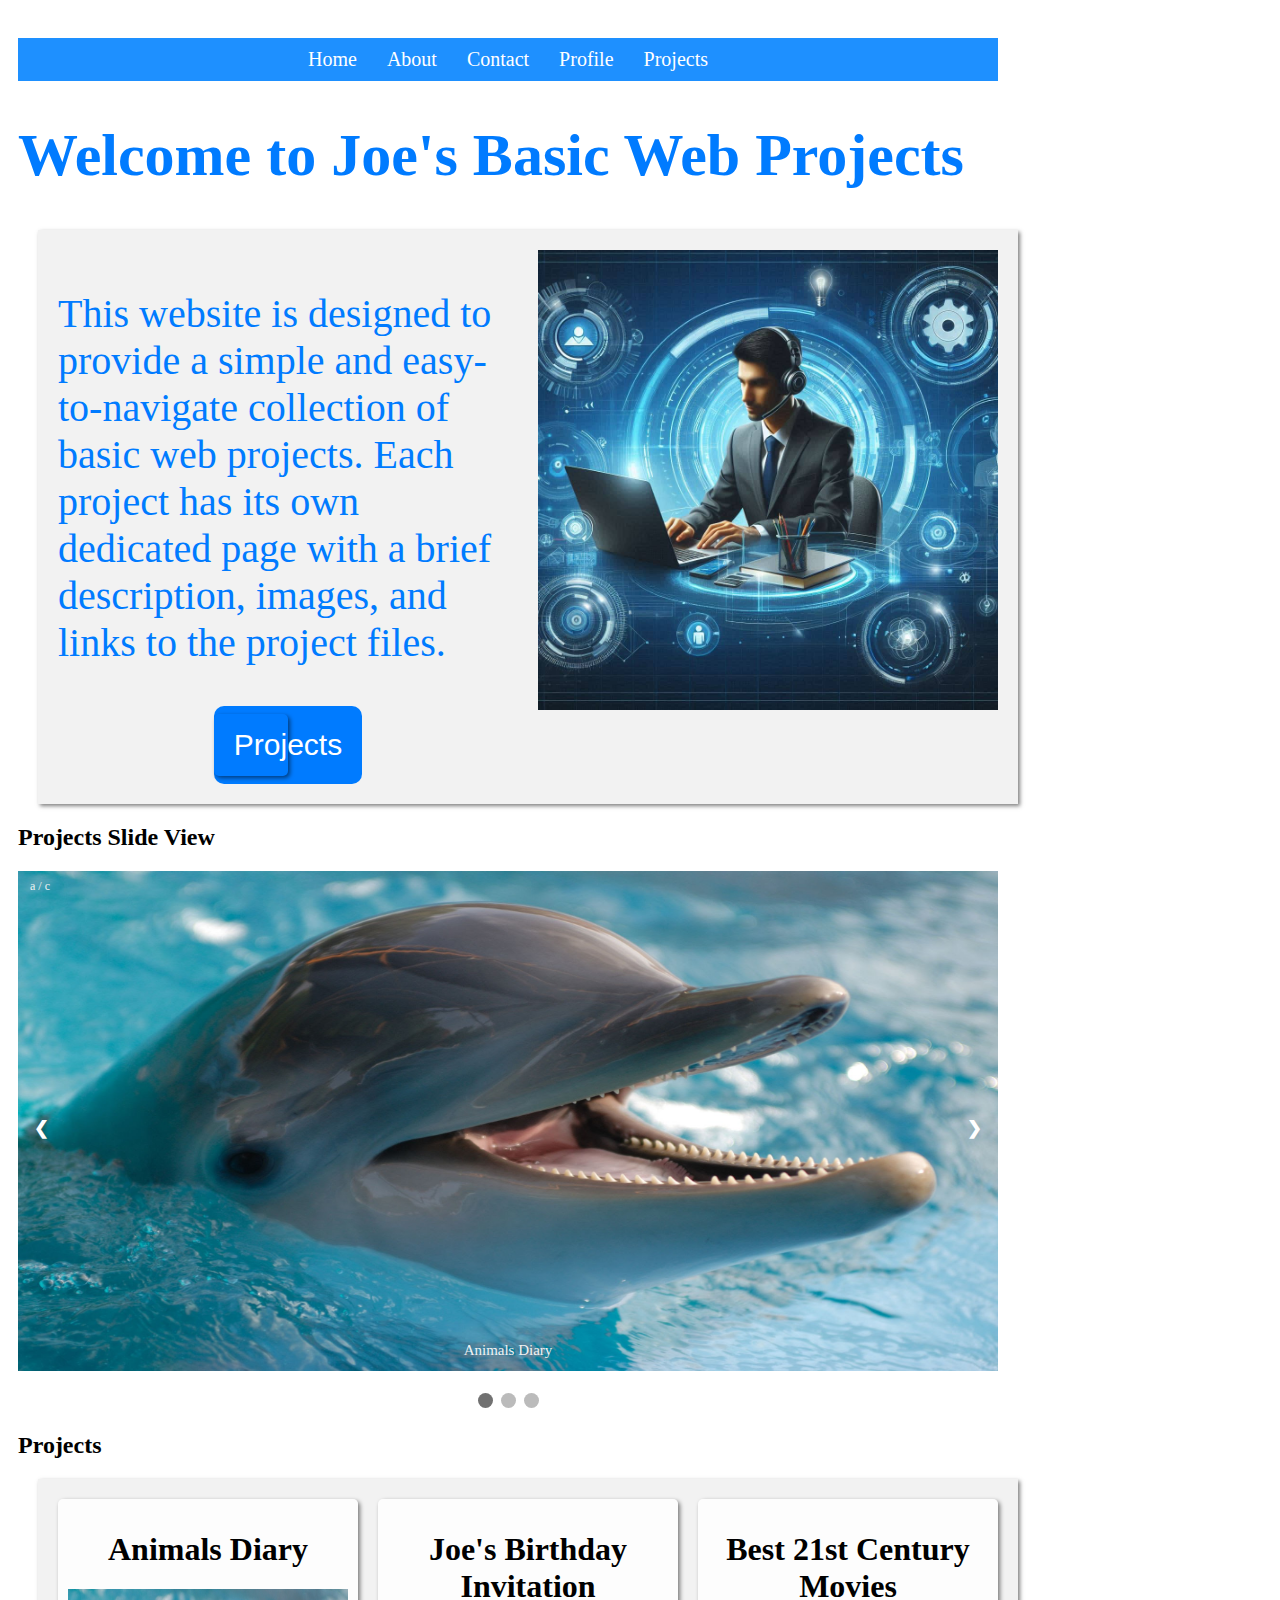
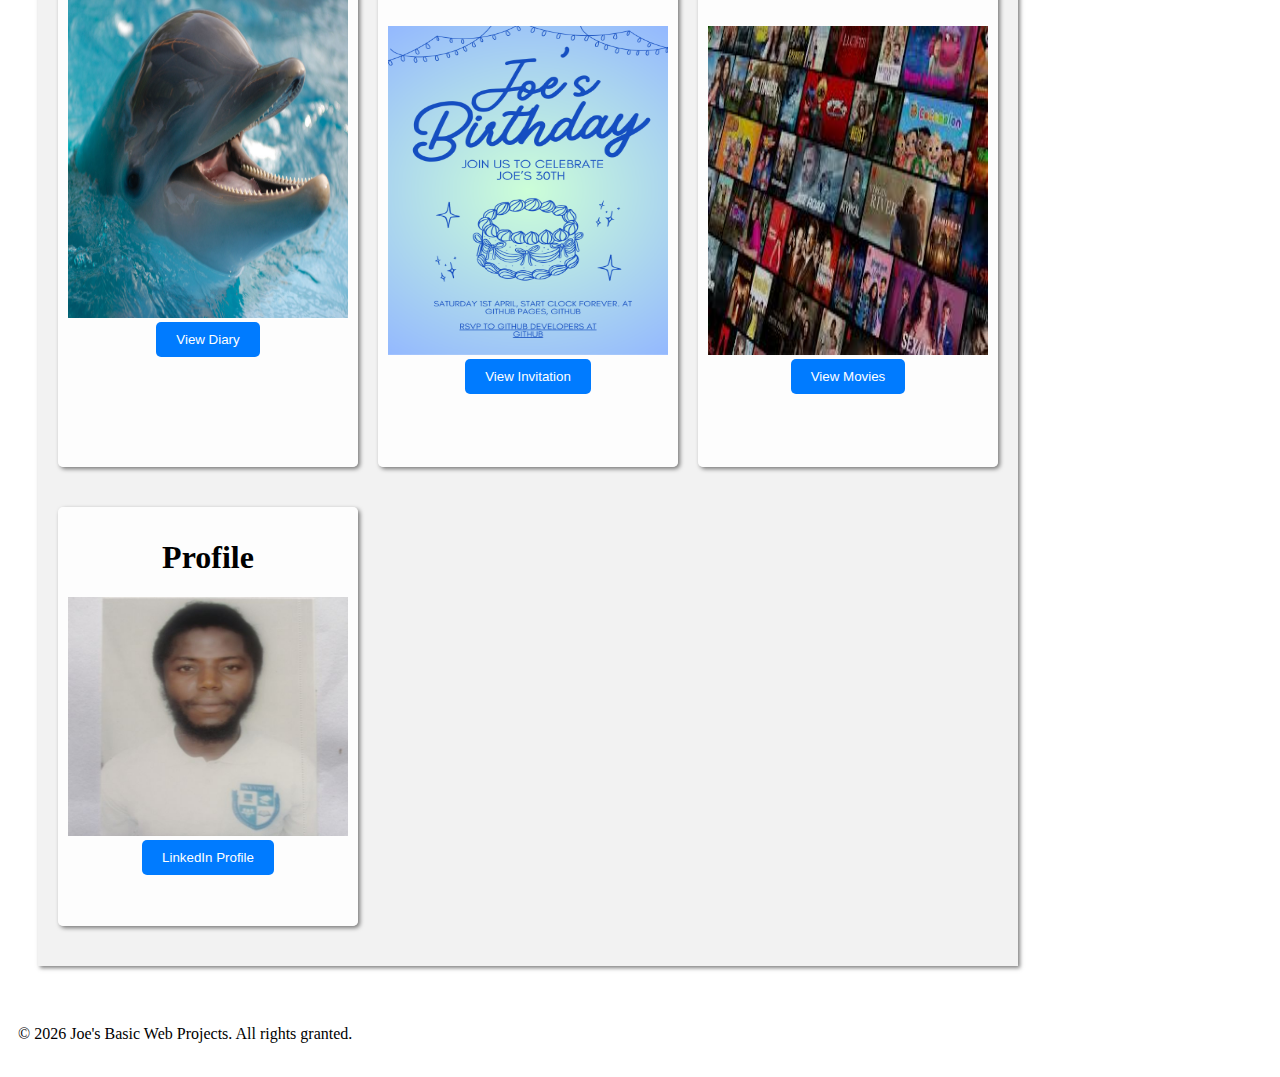
<file: index.html>
<!DOCTYPE html>
<html lang="en">
<head>
    <meta charset="UTF-8">
    <meta name="viewport" content="width=device-width, initial-scale=1.0">
    <title>Joe's Basic Web Projects</title>
    <link rel="stylesheet" href="./app.css">
</head>
<body>
    <main id="top">
        <!-- Navigation bar -->
        <div id="nav-container">
            <header id="header-container">
                <ul class="nav-link">
                    <li class="navy"><a href="/index.html" class="links">Home</a></li>
                    <li class="navy"><a href="./about.html" class="links">About</a></li>
                    <li class="navy"><a href="./contact.html" class="links">Contact</a></li>
                    <li class="navy"><a href="https://www.linkedin.com/in/joseph-lahai-kanu-b02291255/" class="links" target="_blank">Profile</a></li>
                    <li class="navy"><a href="./projects.html" class="links">Projects</a></li>
                </ul>
            </header>
        </div>
        <div class="main-container">
            <!-- Welcome message -->
            <h1 class="welcome">Welcome to Joe's Basic Web Projects</h1>

            <!-- Heroes section -->
        <div class="heroes-container">
            <div id="heroes">
                <p id="description">
                    This website is designed to provide a simple and easy-to-navigate collection of basic web projects. Each project has its own dedicated page with a brief description, images, and links to the project files.
                </p>
                <a class="projects-link" href="./projects.html">
                    <button class="btn-projects" id="projects">Projects</button>
                </a>
            </div>
            <div id="heroes-img">
                <img id="hero" src="./BasicProjects/public/avatar/heroes.jpg" alt="Joe">
            </div>
        </div>

        <!-- projects carousel -->
        <div class="projects-carousel">
            <h2 class="project-slide">Projects Slide View</h2>
            <!-- Slideshow container -->
        <div class="slideshow-container">
            <!-- Full-width images with number and caption text -->
        <div class="mySlides fade">
        <div class="numbertext">a / c</div>
        <img class="projects-images" src="./BasicProjects/public/avatar/dolphin.jpg" alt="animals diary">
        <div class="text">Animals Diary</div>
        </div>
        <div class="mySlides fade">
        <div class="numbertext">b / c</div>
        <img class="projects-images" src="./BasicProjects/public/avatar/birthday/birthday_invitation.png" alt="birthday invitation">
        <div class="text">Joe's Birthday Invitation</div>
        </div>
        <div class="mySlides fade">
        <div class="numbertext">c / c</div>
        <img class="projects-images" src="./BasicProjects/public/avatar/netflix/movies.png" alt="Best 21st Century Movies">
        <div class="text">Best 21st Century Movies</div>
        </div>
            <!-- Next and previous buttons -->
        <a class="prev" onclick="plusSlides(-1)">&#10094;</a>
        <a class="next" onclick="plusSlides(1)">&#10095;</a>
        </div>
        <br>
            <!-- The dots/circles -->
        <div id="dots-circles">
        <span class="dot" onclick="currentSlide(1)"></span>
        <span class="dot" onclick="currentSlide(2)"></span>
        <span class="dot" onclick="currentSlide(3)"></span>
        </div>
        </div>
            <!-- end of slides -->
        <div id="features-container">
            <h2 class="features-title">Projects</h2>
            <div class="features-analysis">
            <div class="features">
                <h1 class="h-features">Animals Diary</h1>
                <img src="./BasicProjects/public/avatar/dolphin.jpg" alt="animals diary" class="img-features">
                <a href="./BasicProjects/projects/animals_diary.html"><button class="btn-features">View Diary</button></a>
            </div>
            <div class="features">
                <h1 class="h-features">Joe's Birthday Invitation</h1>
                <img src="./BasicProjects/public/avatar/birthday/birthday_invitation.png" alt="Joe's Birthday Invitation" class="img-features">
                <a href="./BasicProjects/projects/birthday_invitation.html"><button class="btn-features">View Invitation</button></a>
            </div>
            <div class="features">
                <h1 class="h-features">Best 21st Century Movies</h1>
                <img src="./BasicProjects/public/avatar/netflix/movies.jpeg" alt="Best 21st Century Movies" class="img-features">
                <a href="./BasicProjects/projects/best_21st_century_movies.html"><button class="btn-features">View Movies</button></a>
            </div>
            <div class="features">
                <h1 class="h-features">Profile</h1>
                <img src="./BasicProjects/public/images/joseph.jpg" alt="Joseph" class="img-features">
                <a href="https://www.linkedin.com/in/joseph-lahai-kanu-b02291255/" target="_blank"><button class="btn-features">LinkedIn Profile</button></a>
            </div>
        </div>
        </div>
        <!-- end of features -->
        <div class="footer">
            <ul class="footer-links">
                <li><a href="https://mit-license.org/" target="_blank">Terms & Conditions</a></li>
                <li><a href="./contact.html">Contact Us</a></li>
                <li><a href="https://github.com/joemrnice" target="_blank">GitHub</a></li>
                <li><a href="#top">Back to Top</a></li>
            </ul>
            <p>&copy; 
                <span>
                    <script>
                        document.write(new Date().getFullYear());
                    </script>
                </span>
                Joe's Basic Web Projects. All rights granted.</p>
        </div>

        </div>
    </main>
    <script defer src="./app.js"></script>
</body>
</html>
</file>
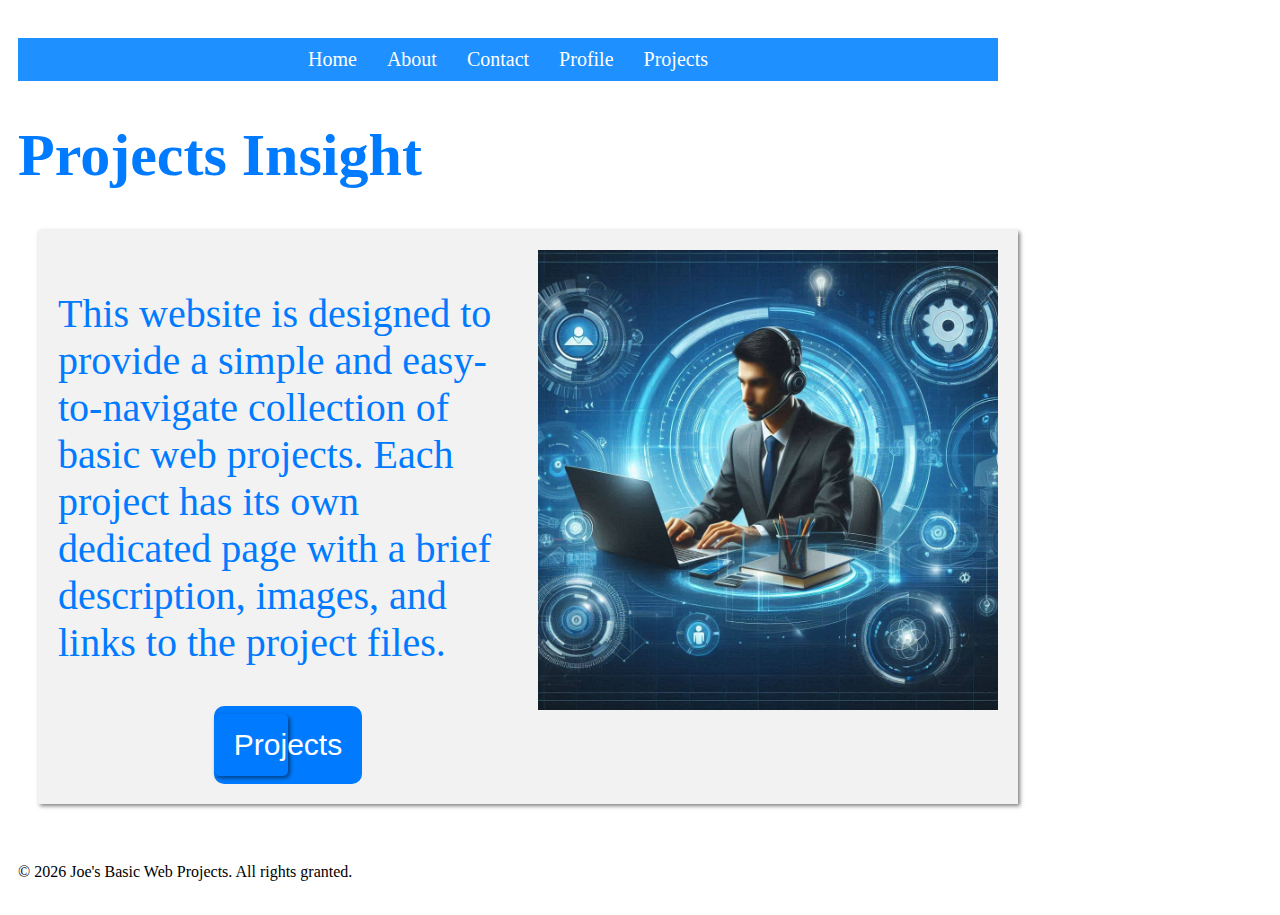
<file: about.html>
<!DOCTYPE html>
<html lang="en">
<head>
    <meta charset="UTF-8">
    <meta name="viewport" content="width=device-width, initial-scale=1.0">
    <title>About</title>
    <link rel="stylesheet" href="./app.css">
</head>
<body>
    <!-- Navigation Bar -->

    <div id="nav-container">
        <header id="header-container">
            <ul class="nav-link">
                <li class="navy"><a href="./index.html" class="links">Home</a></li>
                <li class="navy"><a href="/about.html" class="links">About</a></li>
                <li class="navy"><a href="./contact.html" class="links">Contact</a></li>
                <li class="navy"><a href="https://www.linkedin.com/in/joseph-lahai-kanu-b02291255/" class="links" target="_blank">Profile</a></li>
                <li class="navy"><a href="./projects.html" class="links">Projects</a></li>
            </ul>
        </header>
    </div>

    <!-- About Projects -->
    <header class="header">
        <h1 class="welcome">Projects Insight</h1>
    </header>
        
    <div class="heroes-container">
        <div id="heroes">
            <p id="description">
                This website is designed to provide a simple and easy-to-navigate collection of basic web projects. Each project has its own dedicated page with a brief description, images, and links to the project files.
            </p>
            <a class="projects-link" href="./projects.html">
                <button class="btn-projects" id="projects">Projects</button>
            </a>
        </div>
        <div id="heroes-img">
            <img id="hero" src="./BasicProjects/public/avatar/heroes.jpg" alt="Joe">
        </div>
    </div>

    <!-- footer -->
    <div class="footer">
        <ul class="footer-links">
            <li><a href="https://mit-license.org/" target="_blank">Terms & Conditions</a></li>
            <li><a href="./contact.html">Contact Us</a></li>
            <li><a href="https://github.com/joemrnice" target="_blank">GitHub</a></li>
            <li><a href="#top">Back to Top</a></li>
        </ul>
        <p>&copy; 
            <span>
                <script>
                    document.write(new Date().getFullYear());
                </script>
            </span>
            Joe's Basic Web Projects. All rights granted.</p>
    </div>

    <script defer src="./app.js"></script>
</body>
</html>
</file>
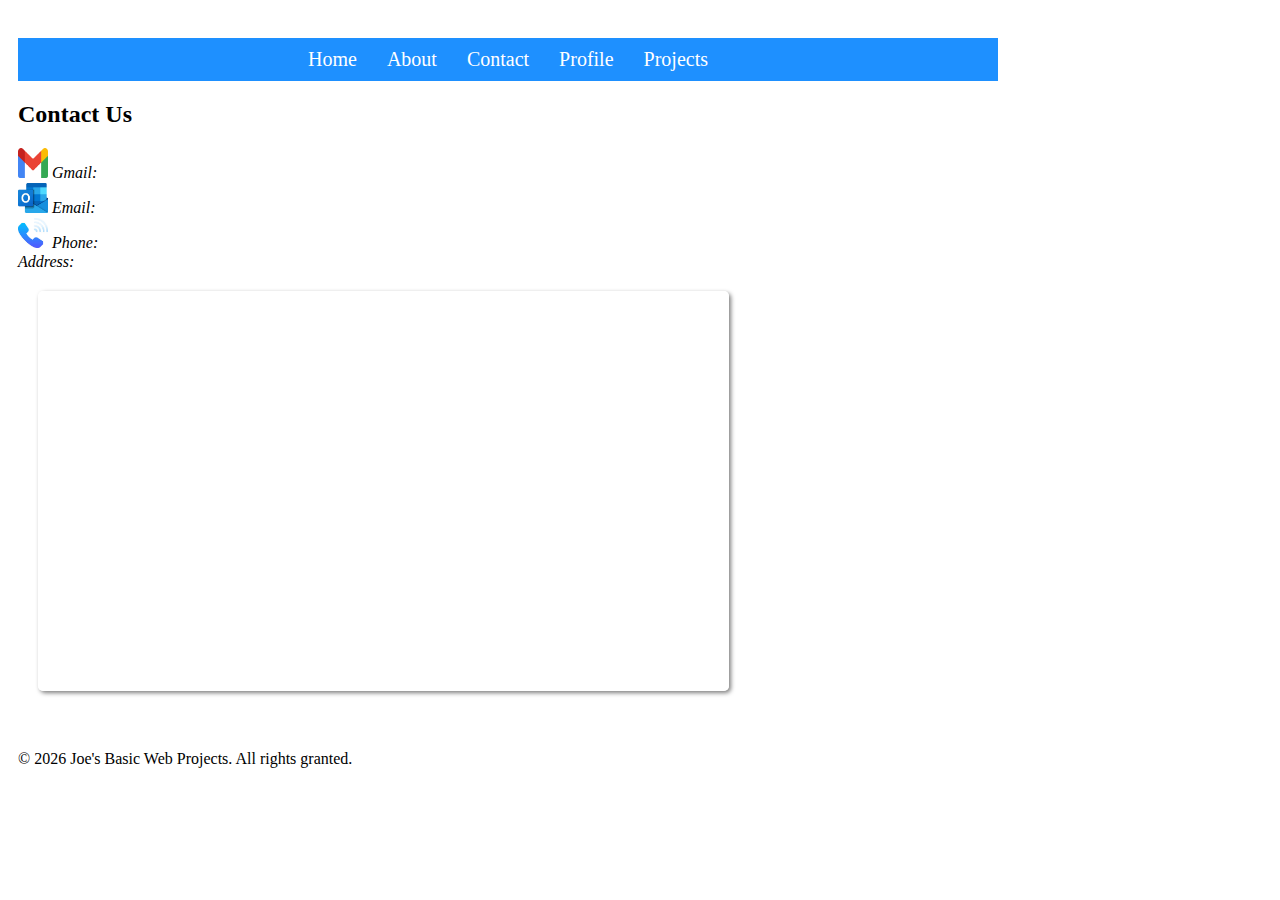
<file: contact.html>
<!DOCTYPE html>
<html lang="en">
<head>
    <meta charset="UTF-8">
    <meta name="viewport" content="width=device-width, initial-scale=1.0">
    <title>Contact Us</title>
    <link rel="stylesheet" href="./app.css">
</head>
<body>
    <!-- Navigation Bar -->

    <div id="nav-container">
        <header id="header-container">
            <ul class="nav-link">
                <li class="navy"><a href="./index.html" class="links">Home</a></li>
                <li class="navy"><a href="./about.html" class="links">About</a></li>
                <li class="navy"><a href="/contact.html" class="links">Contact</a></li>
                <li class="navy"><a href="https://www.linkedin.com/in/joseph-lahai-kanu-b02291255/" class="links" target="_blank">Profile</a></li>
                <li class="navy"><a href="./projects.html" class="links">Projects</a></li>
            </ul>
        </header>
    </div>
    
    <!-- Contact Form -->
    <div class="contact">
        <h2>Contact Us</h2>
        <address>
            <i>
                <img src="./BasicProjects/public/images/contact_icon.png" alt="contact-icon" width="30" height="30">
                <span>Gmail:</span>
                <a href="mailto:josephlahaikanumrnice@gmail.com">josephlahaikanumrnice@gmail.com</a>
            </i>
            <br>
            <i>
                <img src="./BasicProjects/public/images/outlook_mail.jpeg" alt="contact-icon" width="30" height="30">
                <span>Email:</span>
                <a href="mailto:codemateafrica@outlook.com">codemateafrica@outlook.com</a>
            </i>
            <br>
            <i>
                <img src="./BasicProjects/public/images/phone_icon.jpeg" alt="contact-icon" width="30" height="30">
                <span>Phone:</span>
                <a href="tel:123-456-7890">+232-80-711-845</a>
            </i>
            <br>
            <i>
                <span>Address:</span><br>
                <iframe title="address" src="https://www.google.com/maps/embed?pb=!1m18!1m12!1m3!1d3119.0946368569707!2d-13.251866826253544!3d8.460433397632299!2m3!1f0!2f0!3f0!3m2!1i1024!2i768!4f13.1!3m3!1m2!1s0xf04c362b6706383%3A0x282f91e60f7f7dcb!2sTime%20Healers%20Digital%20Hub!5e1!3m2!1sen!2sus!4v1735861423273!5m2!1sen!2sus"  allowfullscreen="allowfullscreen" loading="lazy" referrerpolicy="no-referrer-when-downgrade" class="iframe"></iframe>
            </i>
        </address>
    </div>

    <!-- Footer -->
    <div class="footer">
        <ul class="footer-links">
            <li><a href="https://mit-license.org/" target="_blank">Terms & Conditions</a></li>
            <li><a href="/contact.html">Contact Us</a></li>
            <li><a href="https://github.com/joemrnice" target="_blank">GitHub</a></li>
            <li><a href="#top">Back to Top</a></li>
        </ul>
        <p>&copy; 
            <span>
                <script>
                    document.write(new Date().getFullYear());
                </script>
            </span>
            Joe's Basic Web Projects. All rights granted.</p>
    </div>

    <script defer src="./app.js"></script>
</body>
</html>
</file>
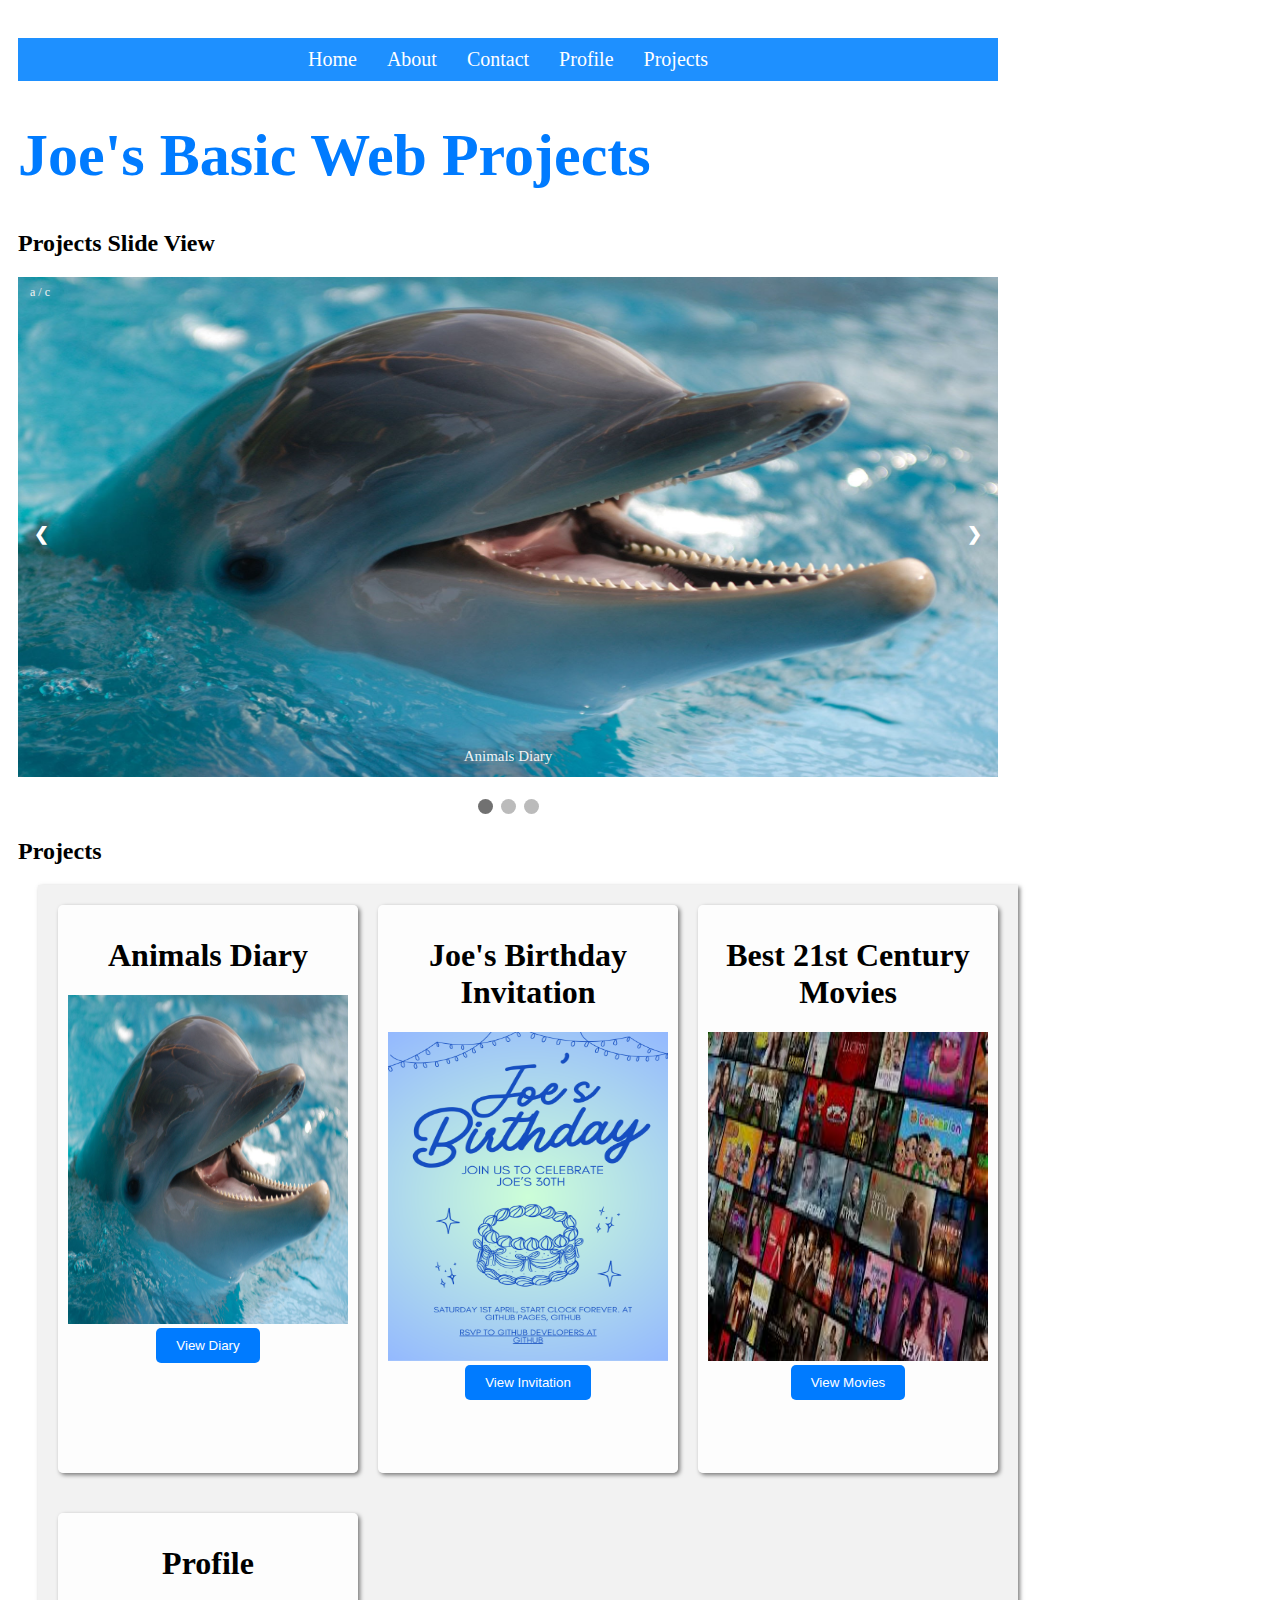
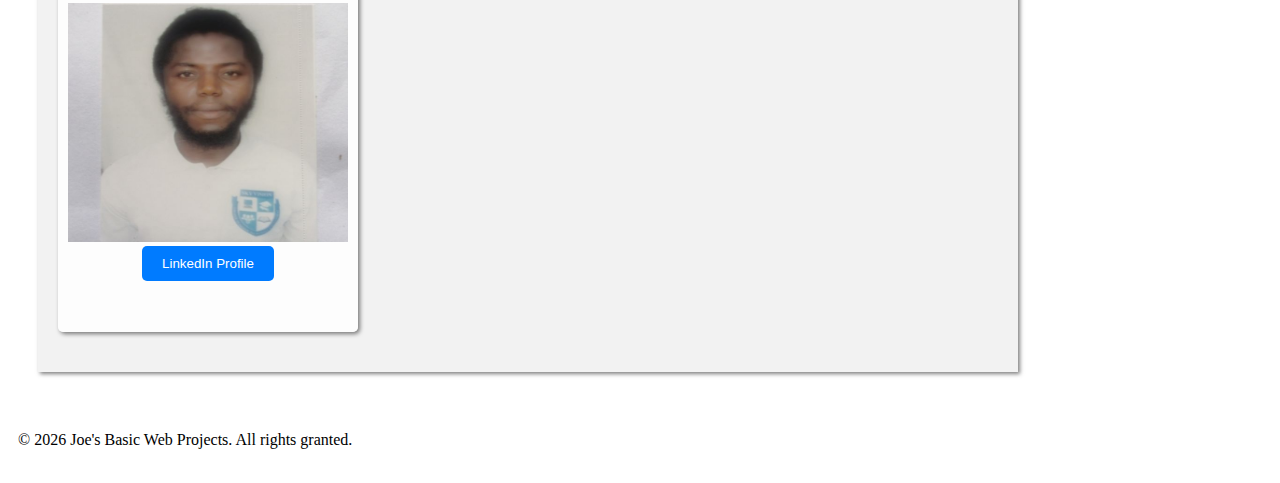
<file: projects.html>
<!DOCTYPE html>
<html lang="en">
<head>
    <meta charset="UTF-8">
    <meta name="viewport" content="width=device-width, initial-scale=1.0">
    <title>Projects</title>
    <link rel="stylesheet" href="./app.css">
</head>
<body>
    <!-- Navigation -->
    <div id="nav-container">
        <header id="header-container">
            <ul class="nav-link">
                <li class="navy"><a href="./index.html" class="links">Home</a></li>
                <li class="navy"><a href="./about.html" class="links">About</a></li>
                <li class="navy"><a href="./contact.html" class="links">Contact</a></li>
                <li class="navy"><a href="https://www.linkedin.com/in/joseph-lahai-kanu-b02291255/" class="links" target="_blank">Profile</a></li>
                <li class="navy"><a href="/projects.html" class="links">Projects</a></li>
            </ul>
        </header>
    </div>

    <!-- Header -->
    <header class="header">
        <h1 class="welcome">Joe's Basic Web Projects</h1>
    </header>

    
        <!-- projects carousel -->
        <div class="projects-carousel">
            <h2 class="project-slide">Projects Slide View</h2>
            <!-- Slideshow container -->
        <div class="slideshow-container">
            <!-- Full-width images with number and caption text -->
        <div class="mySlides fade">
        <div class="numbertext">a / c</div>
        <img class="projects-images" src="./BasicProjects/public/avatar/dolphin.jpg" alt="animals diary">
        <div class="text">Animals Diary</div>
        </div>
        <div class="mySlides fade">
        <div class="numbertext">b / c</div>
        <img class="projects-images" src="./BasicProjects/public/avatar/birthday/birthday_invitation.png" alt="birthday invitation">
        <div class="text">Joe's Birthday Invitation</div>
        </div>
        <div class="mySlides fade">
        <div class="numbertext">c / c</div>
        <img class="projects-images" src="./BasicProjects/public/avatar/netflix/movies.png" alt="Best 21st Century Movies">
        <div class="text">Best 21st Century Movies</div>
        </div>
            <!-- Next and previous buttons -->
        <a class="prev" onclick="plusSlides(-1)">&#10094;</a>
        <a class="next" onclick="plusSlides(1)">&#10095;</a>
        </div>
        <br>
            <!-- The dots/circles -->
        <div id="dots-circles">
        <span class="dot" onclick="currentSlide(1)"></span>
        <span class="dot" onclick="currentSlide(2)"></span>
        <span class="dot" onclick="currentSlide(3)"></span>
        </div>
        </div>
            <!-- end of slides -->
    <!-- Features  -->

    <div id="features-container">
        <h2 class="features-title">Projects</h2>
        <div class="features-analysis">
        <div class="features">
            <h1 class="h-features">Animals Diary</h1>
            <img src="./BasicProjects/public/avatar/dolphin.jpg" alt="animals diary" class="img-features">
            <a href="./BasicProjects/projects/animals_diary.html"><button class="btn-features">View Diary</button></a>
        </div>
        <div class="features">
            <h1 class="h-features">Joe's Birthday Invitation</h1>
            <img src="./BasicProjects/public/avatar/birthday/birthday_invitation.png" alt="Joe's Birthday Invitation" class="img-features">
            <a href="./BasicProjects/projects/birthday_invitation.html"><button class="btn-features">View Invitation</button></a>
        </div>
        <div class="features">
            <h1 class="h-features">Best 21st Century Movies</h1>
            <img src="./BasicProjects/public/avatar/netflix/movies.jpeg" alt="Best 21st Century Movies" class="img-features">
            <a href="./BasicProjects/projects/best_21st_century_movies.html"><button class="btn-features">View Movies</button></a>
        </div>
        <div class="features">
            <h1 class="h-features">Profile</h1>
            <img src="./BasicProjects/public/images/joseph.jpg" alt="Joseph" class="img-features">
            <a href="https://www.linkedin.com/in/joseph-lahai-kanu-b02291255/"><button class="btn-features">LinkedIn Profile</button></a>
        </div>
    </div>
    </div>
    <!-- end of features -->


    <!-- footer -->

    <div class="footer">
        <ul class="footer-links">
            <li><a href="https://mit-license.org/" target="_blank">Terms & Conditions</a></li>
            <li><a href="./contact.html">Contact Us</a></li>
            <li><a href="https://github.com/joemrnice" target="_blank">GitHub</a></li>
            <li><a href="#top">Back to Top</a></li>
        </ul>
        <p>&copy; 
            <span>
                <script>
                    document.write(new Date().getFullYear());
                </script>
            </span>
            Joe's Basic Web Projects. All rights granted.</p>
    </div>

    <script defer src="./app.js"></script>
</body>
</html>
</file>
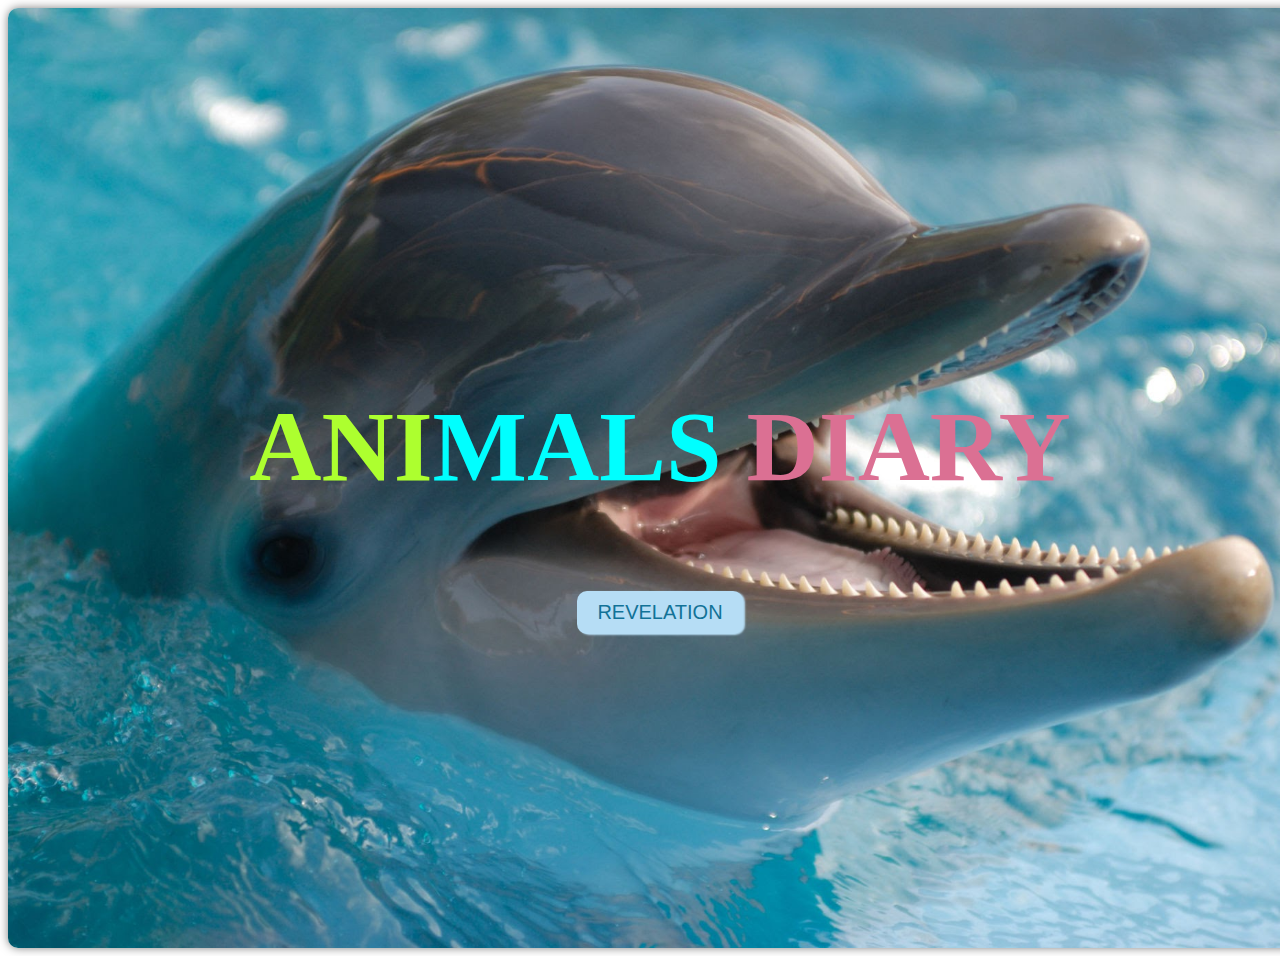
<file: BasicProjects/projects/animals_diary.html>
<!DOCTYPE html>
<html lang="en">
<head>
    <meta charset="UTF-8">
    <meta name="viewport" content="width=device-width, initial-scale=1.0">
    <title>Animals Diary</title>
    <link rel="stylesheet" href="../public/styles/content.css">
    <link rel="stylesheet" href="../public/styles/layout.css">
</head>
<body>
    <main id="main" class="main">
        <div id="dev1">
            <h1 id="joehead"><span id="ani">ANI</span><span id="mals">MALS</span> <span id="diary">DIARY</span></h1>
            <a href="https://animalsdiary.my.canva.site/" id="decore" target="_blank"><button class="btn">REVELATION</button></a>
        </div>
    </main>
</body>
</html>
</file>
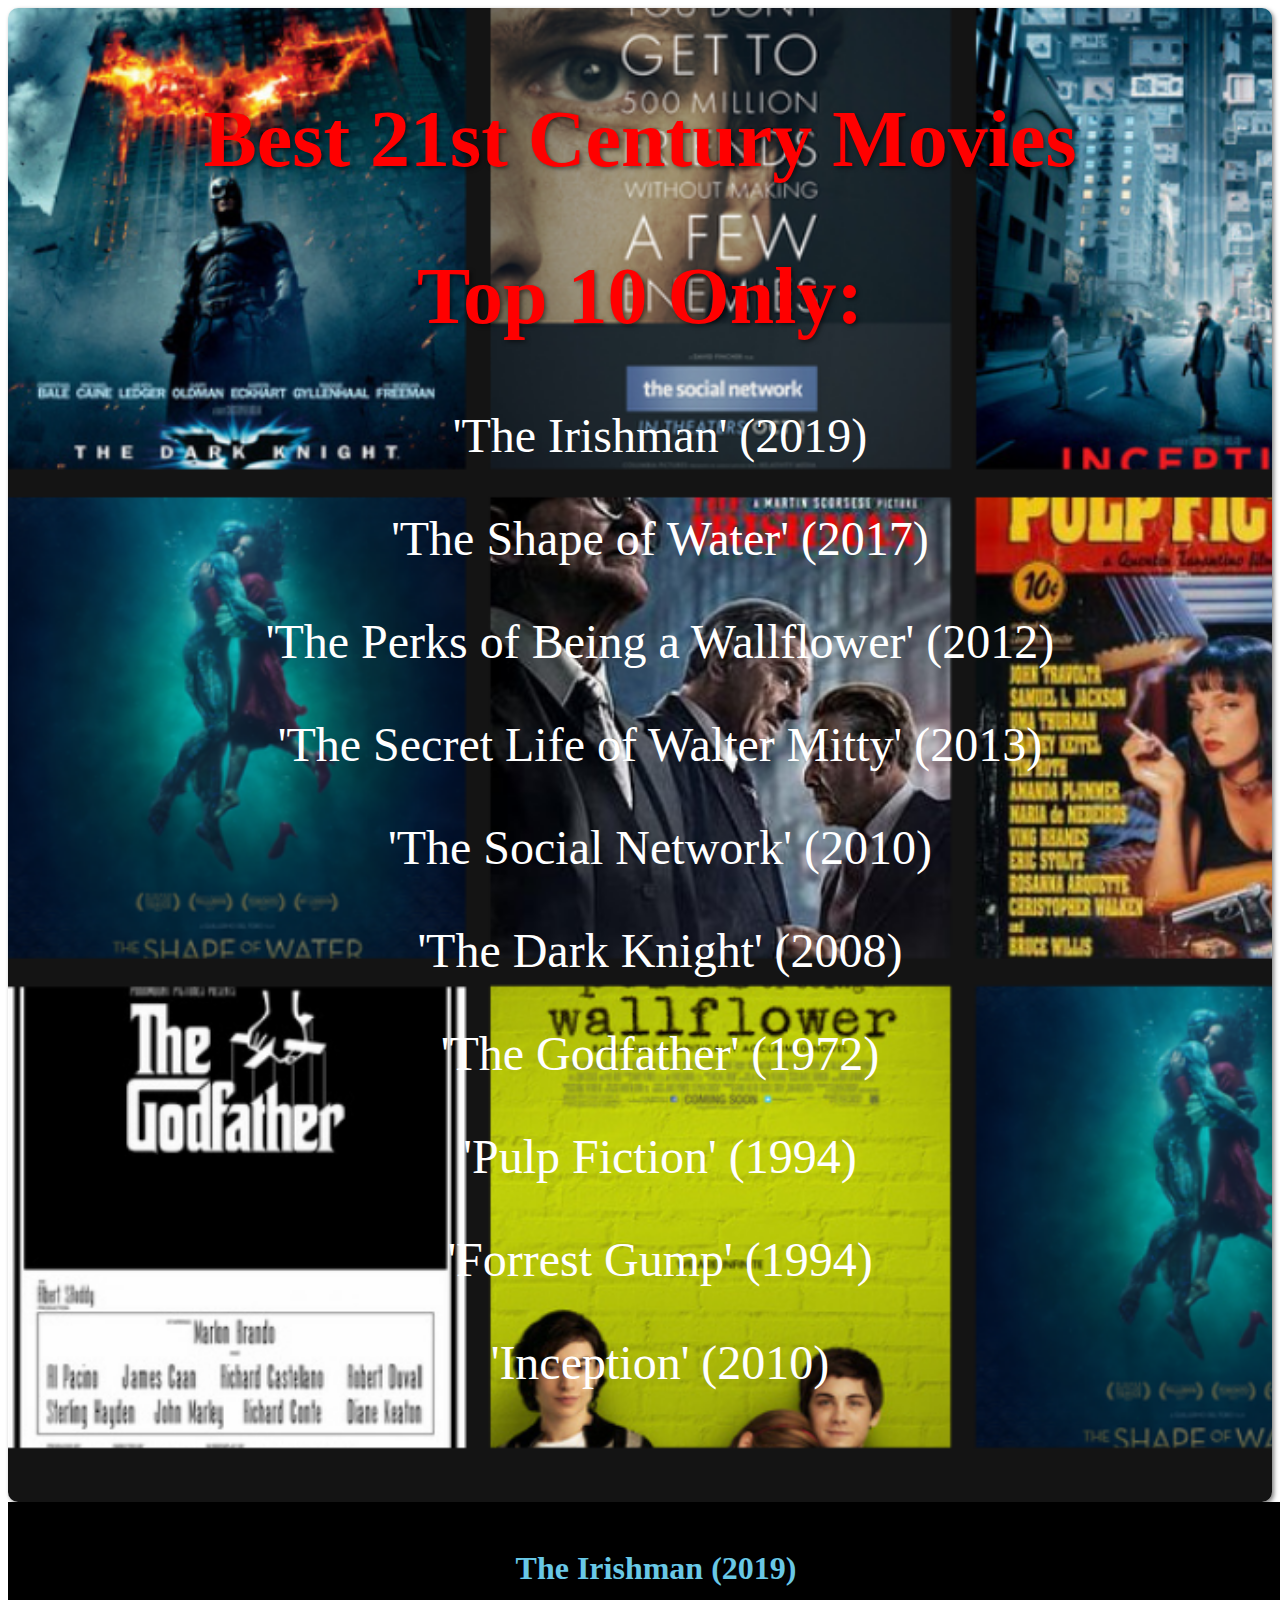
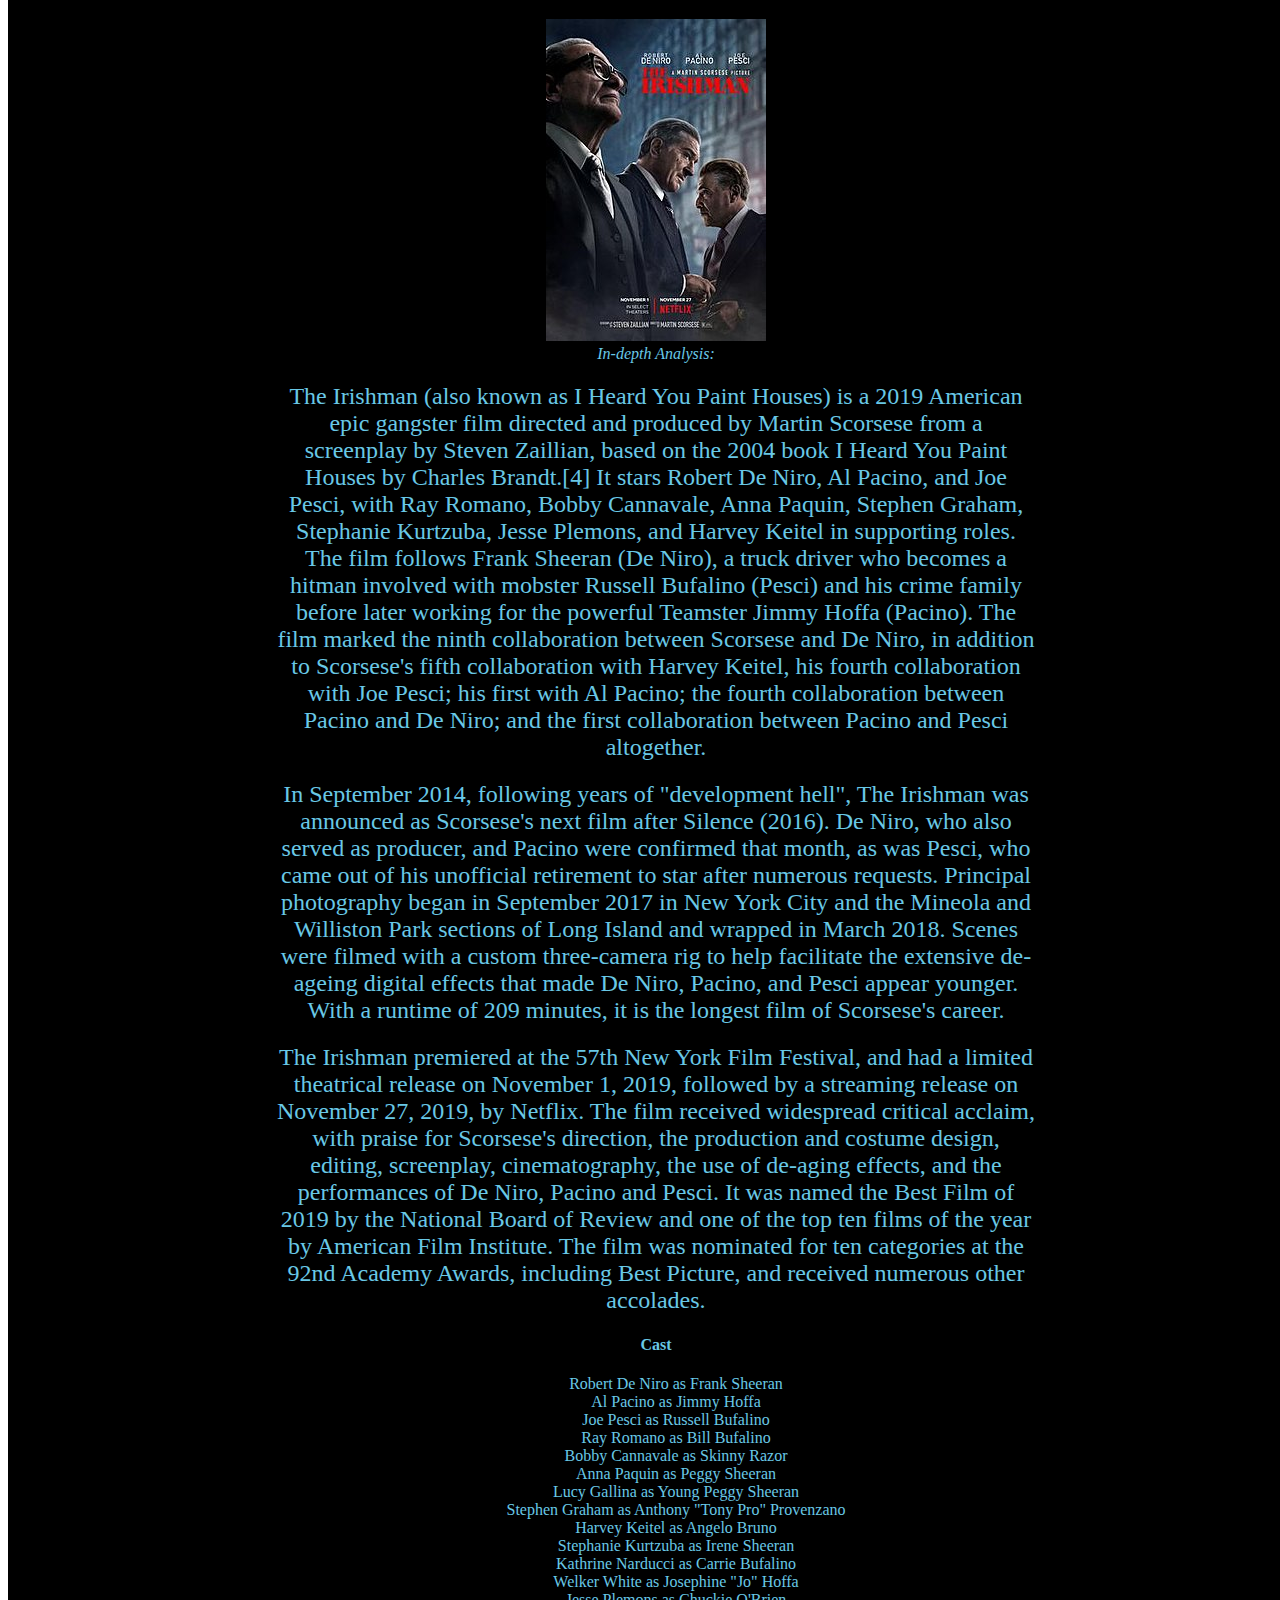
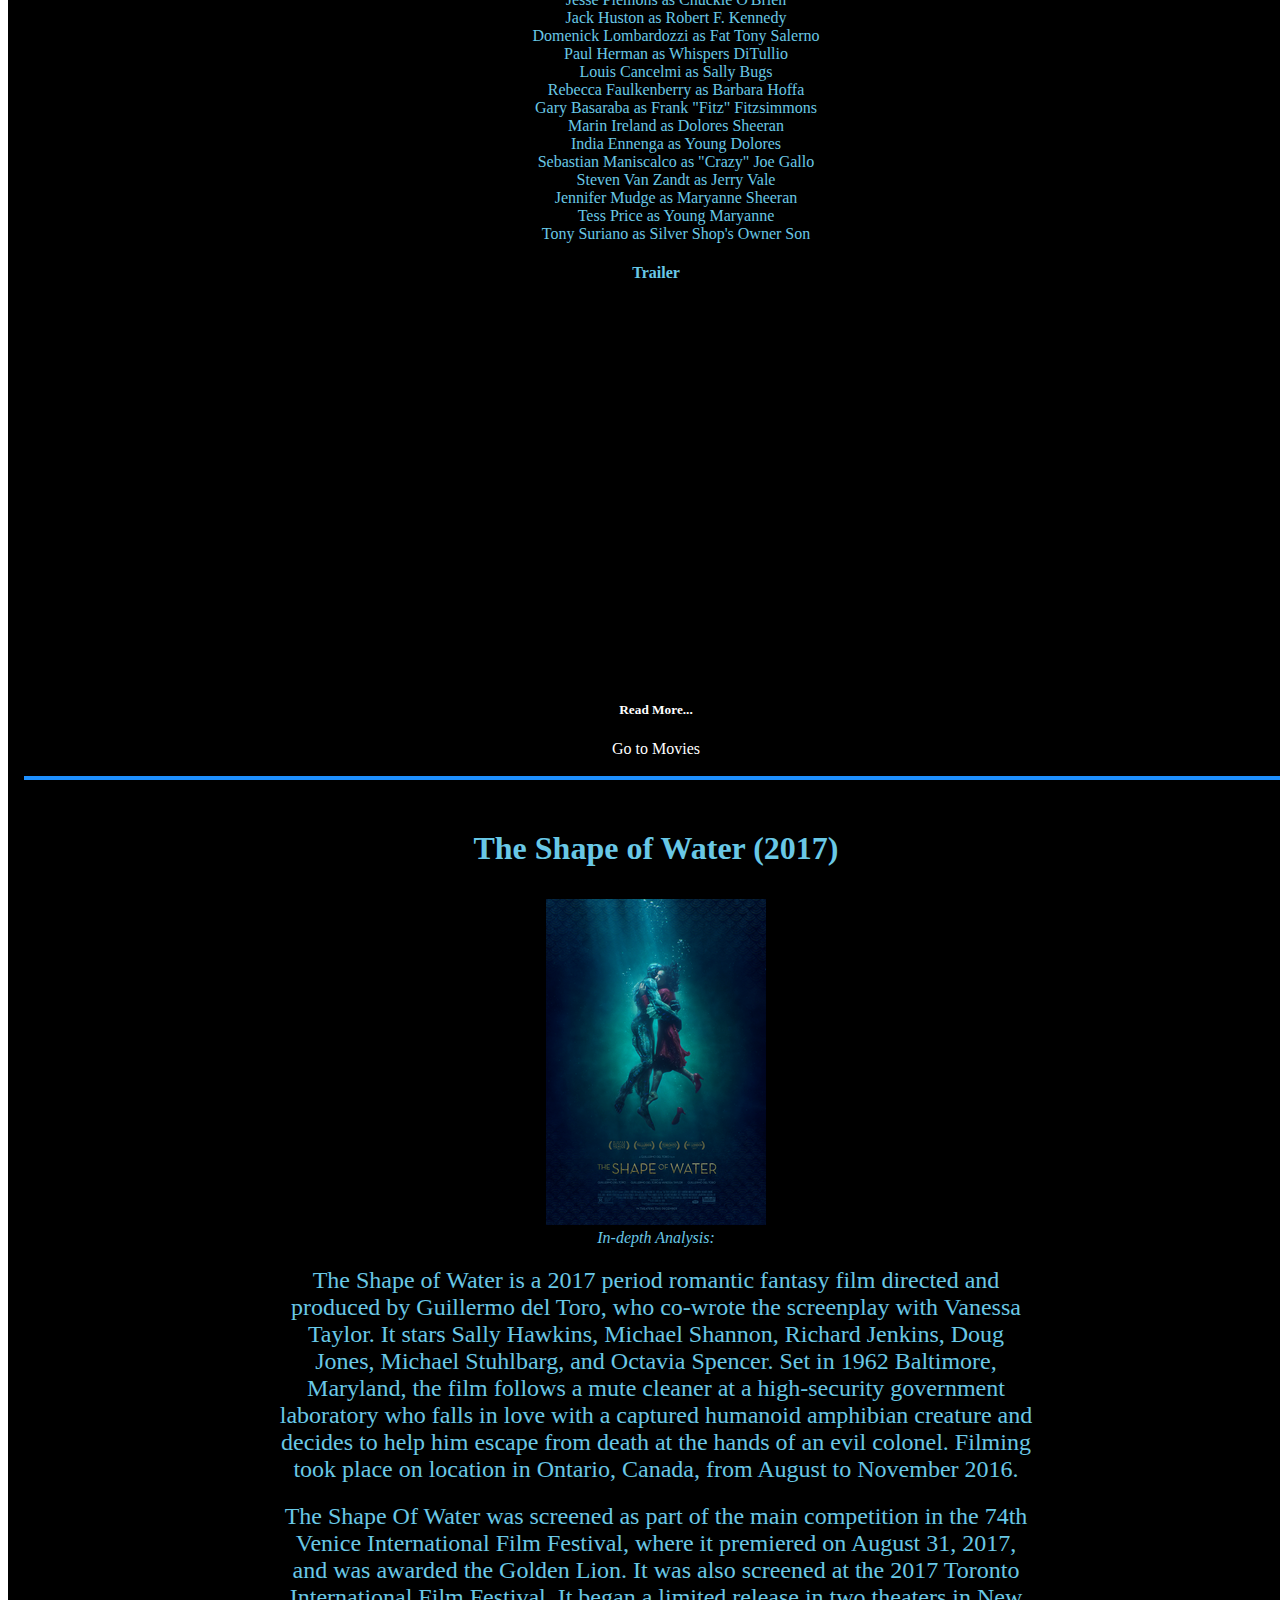
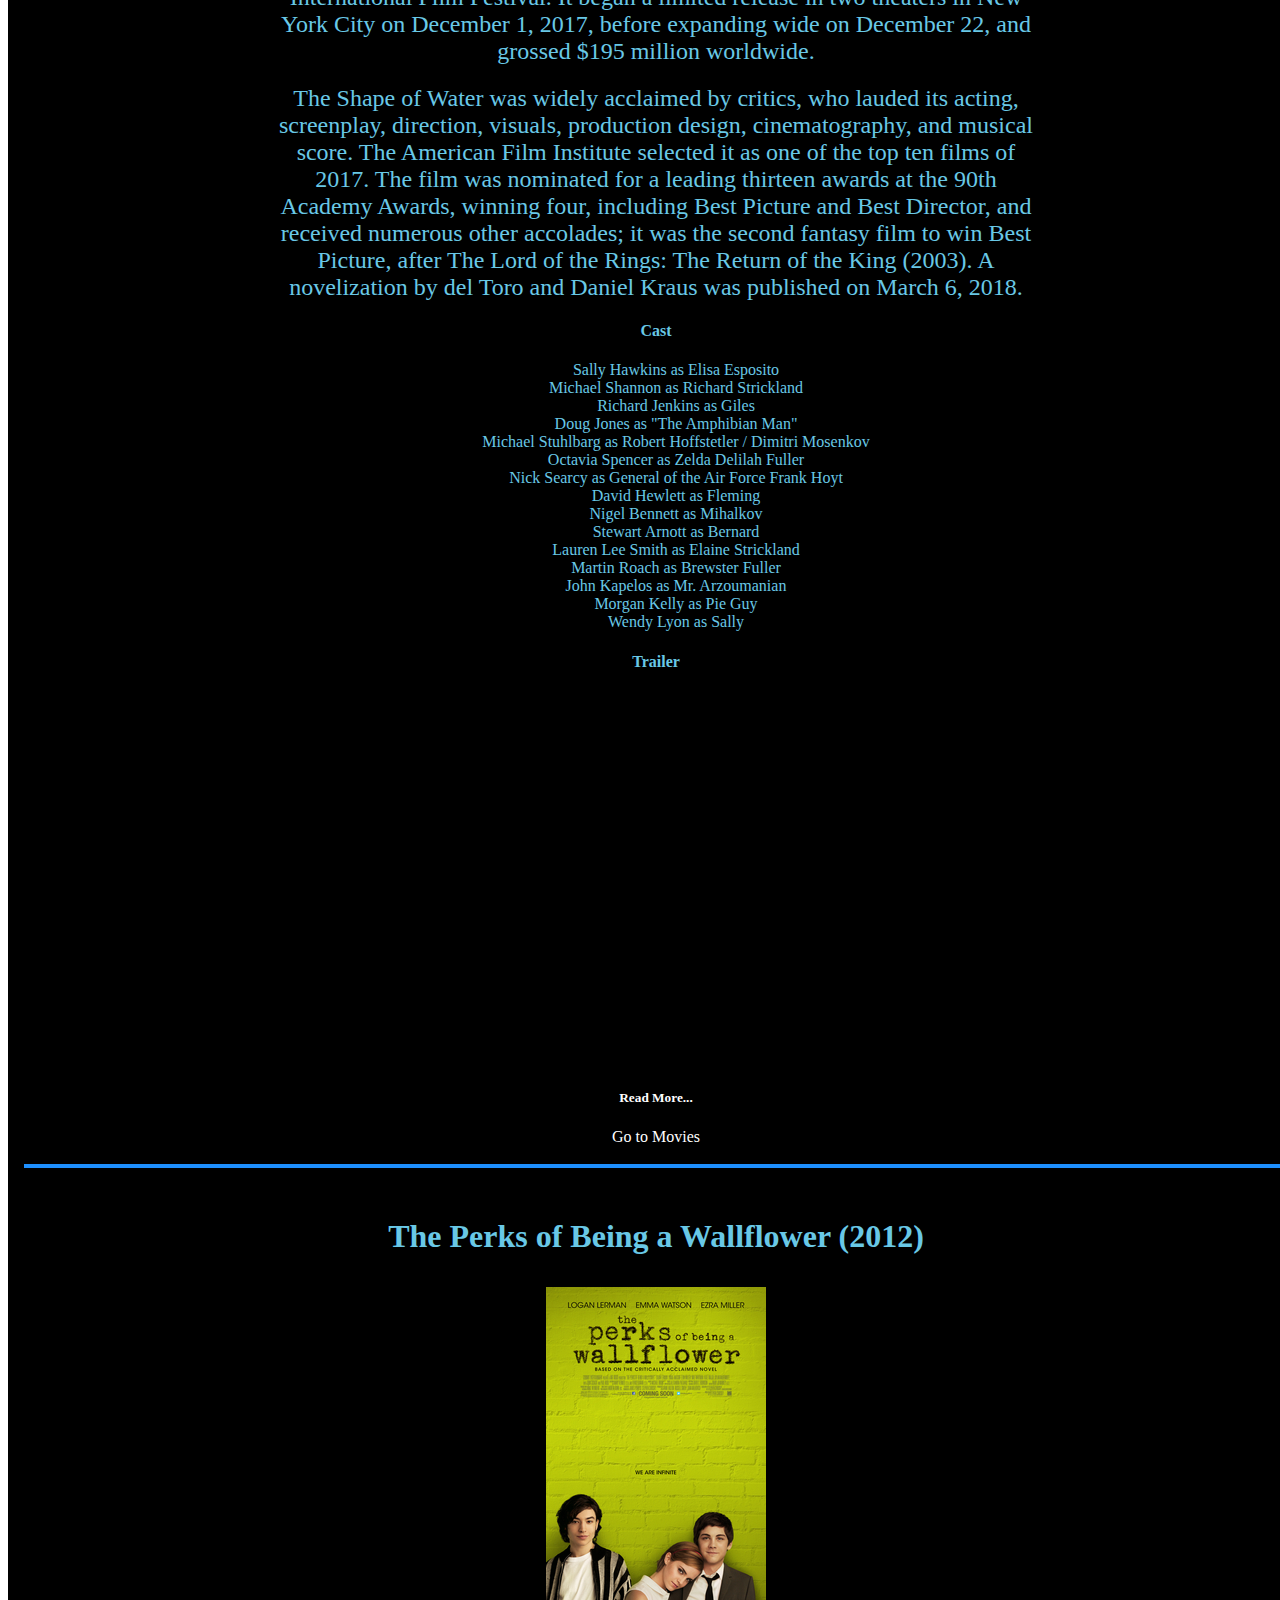
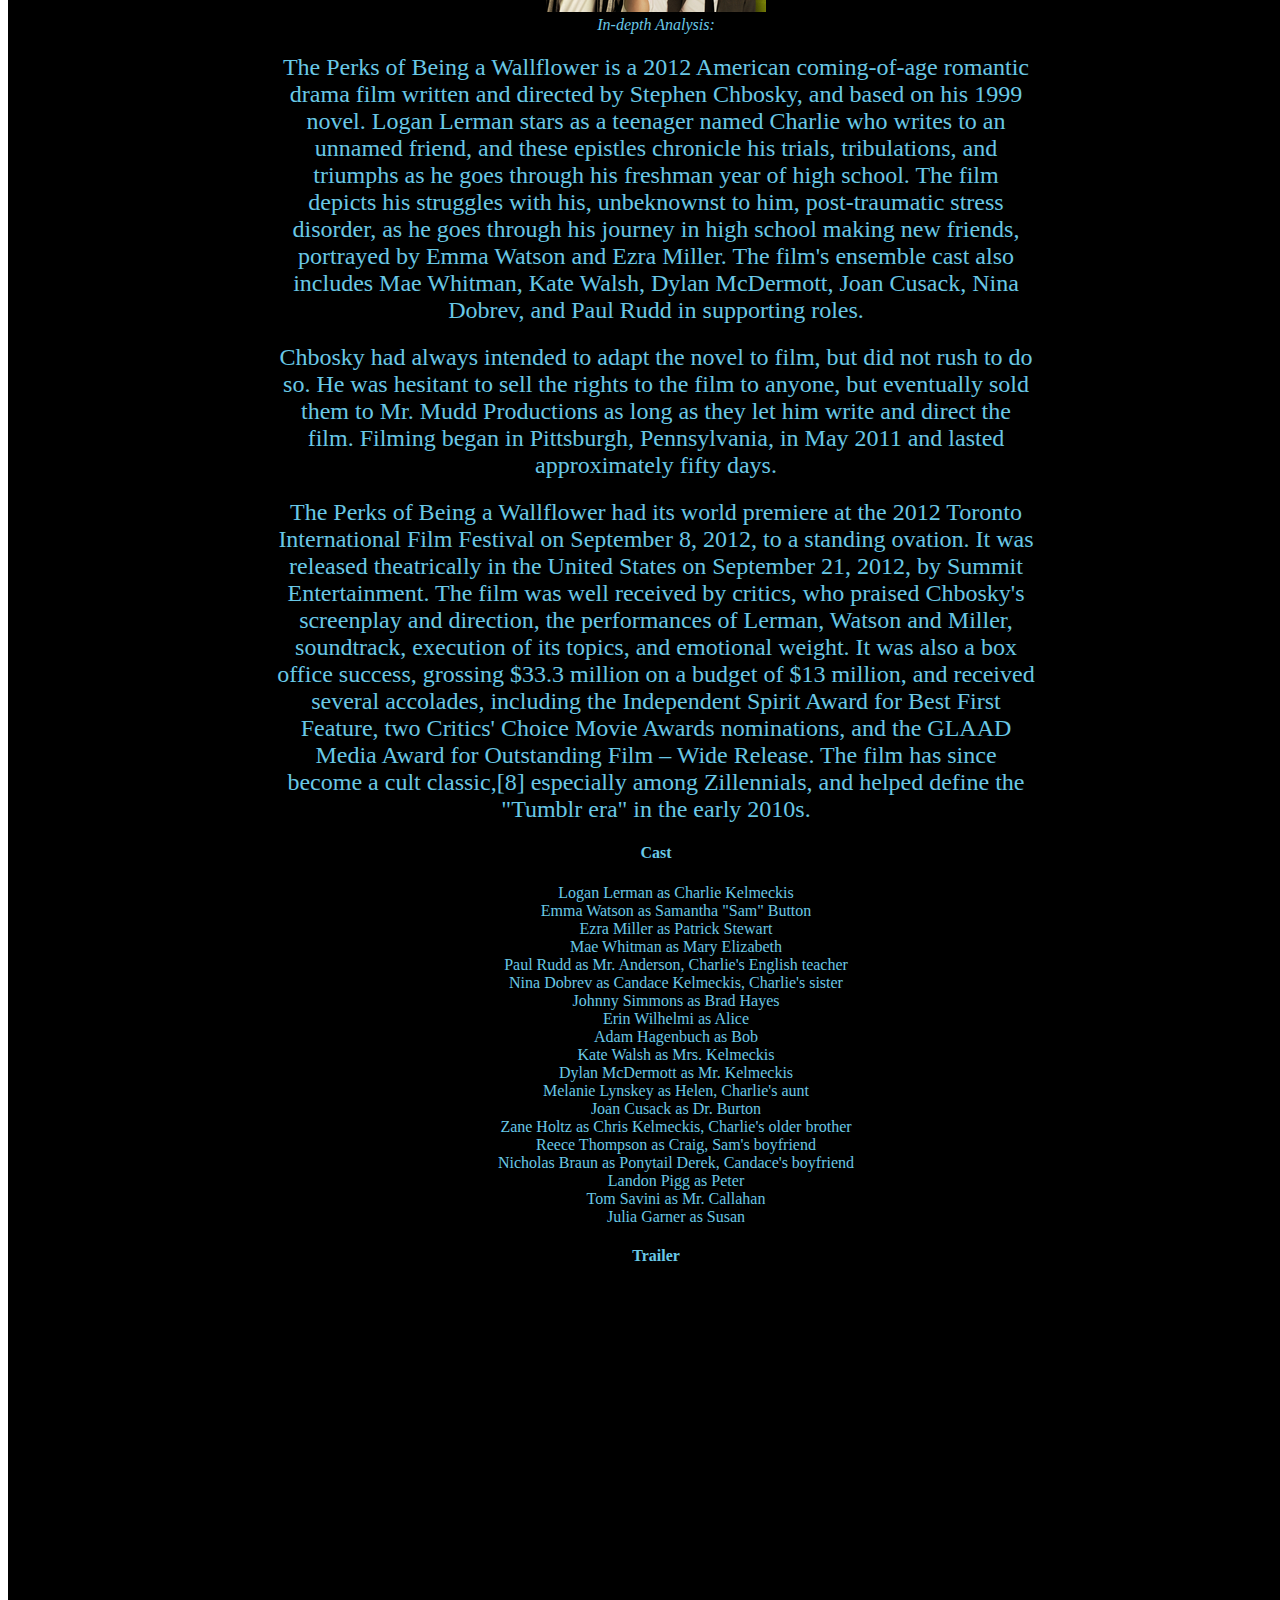
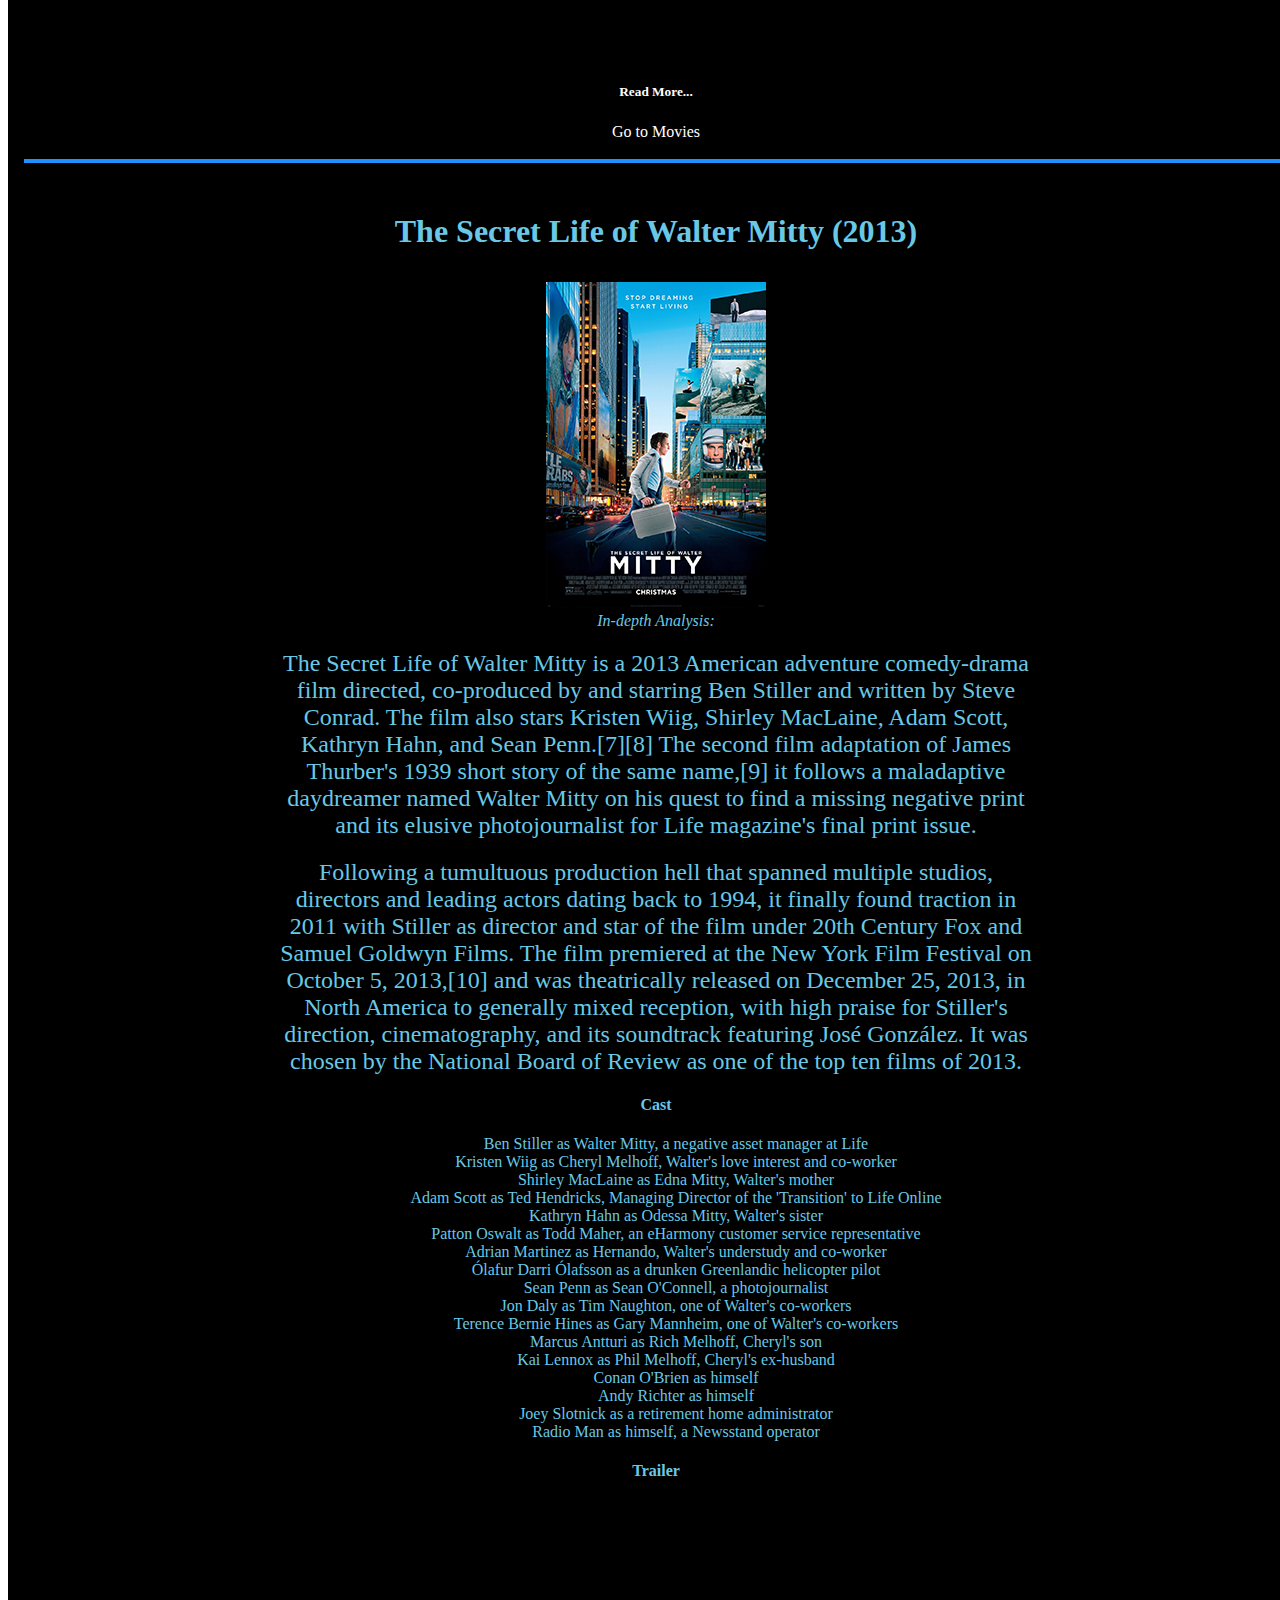
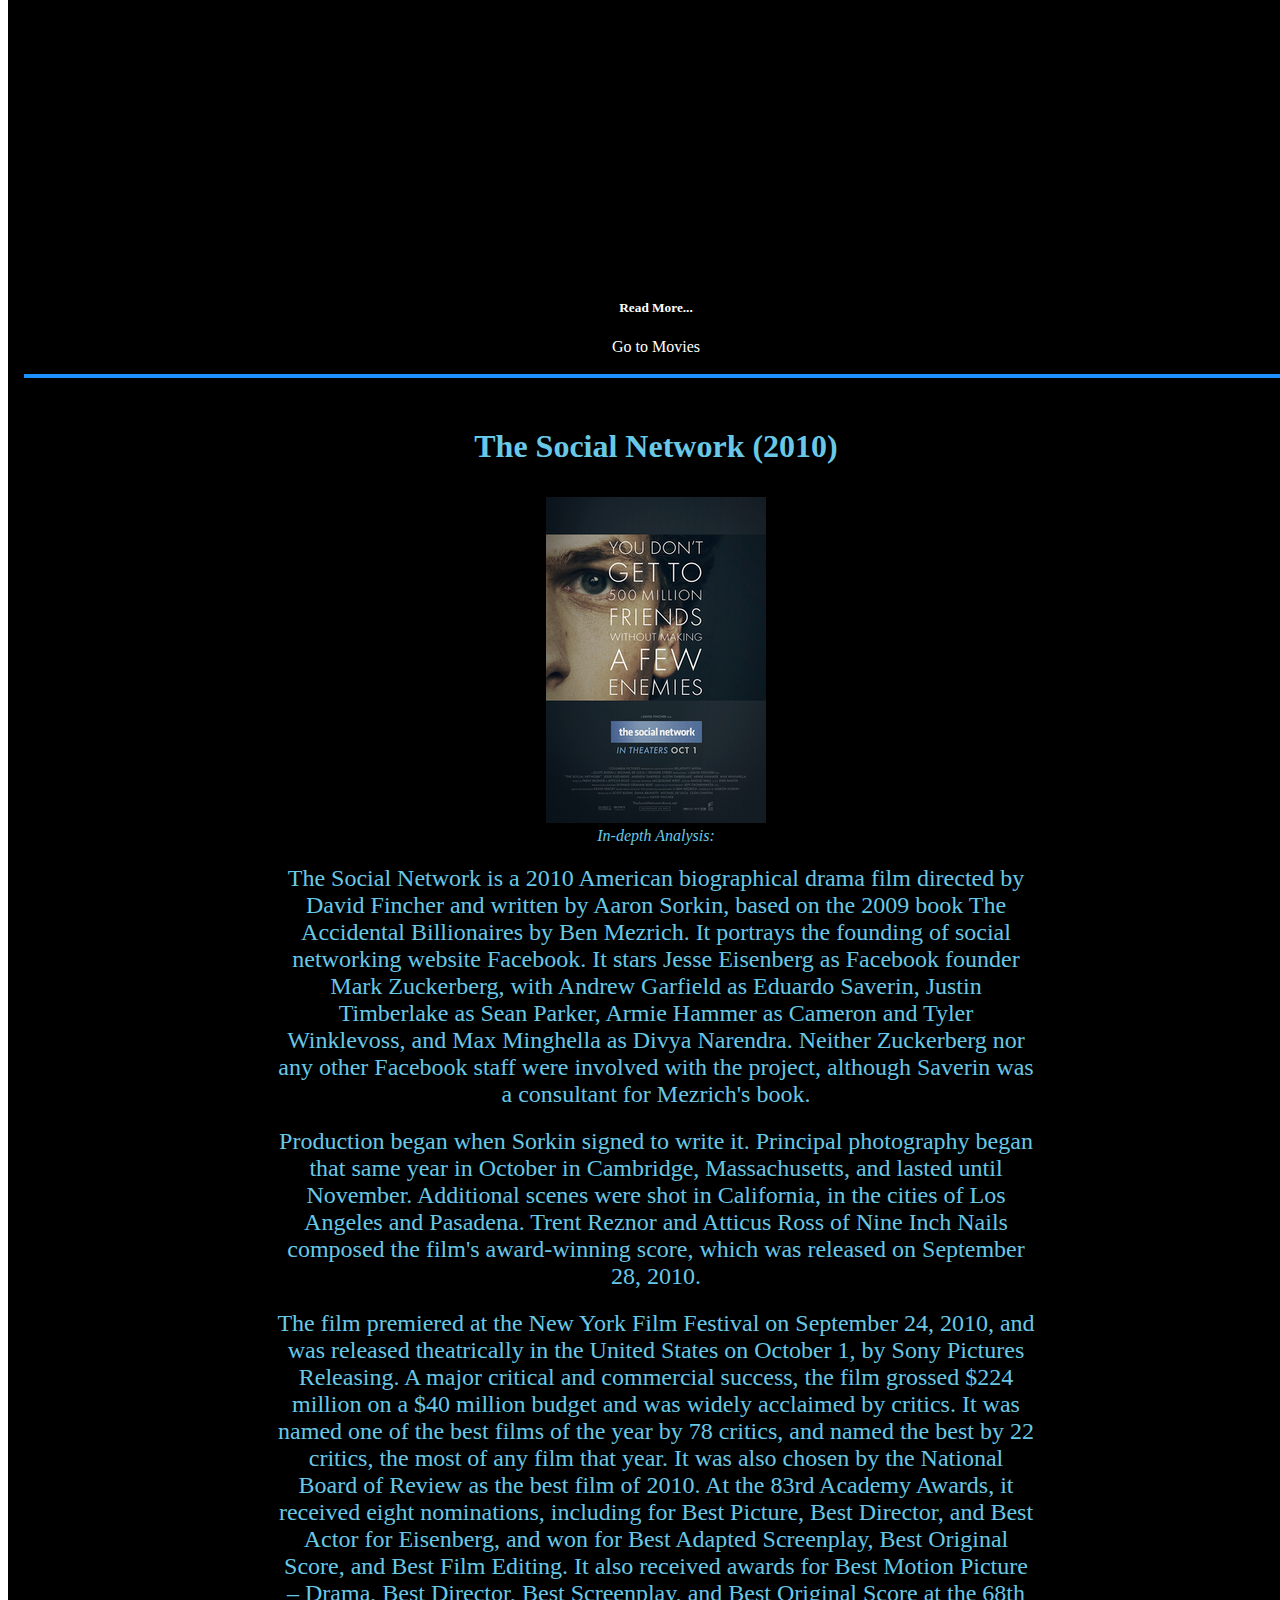
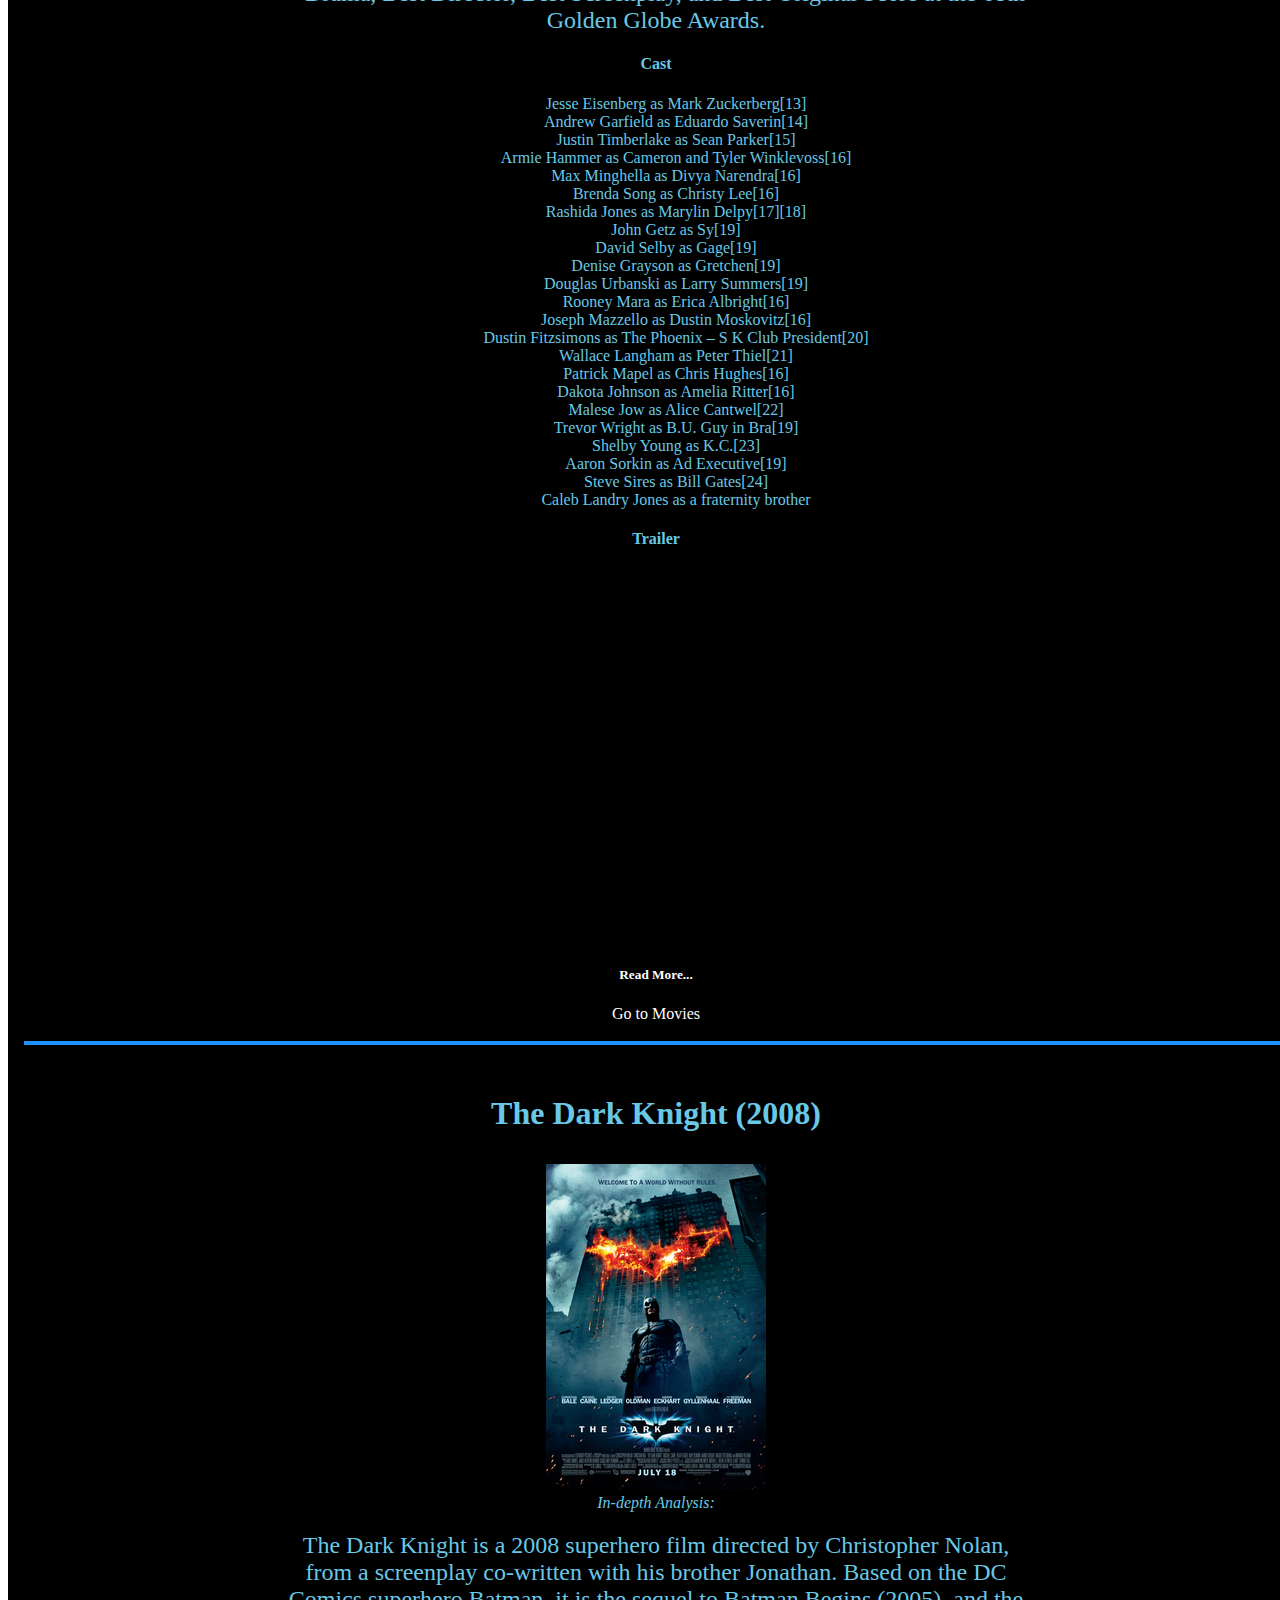
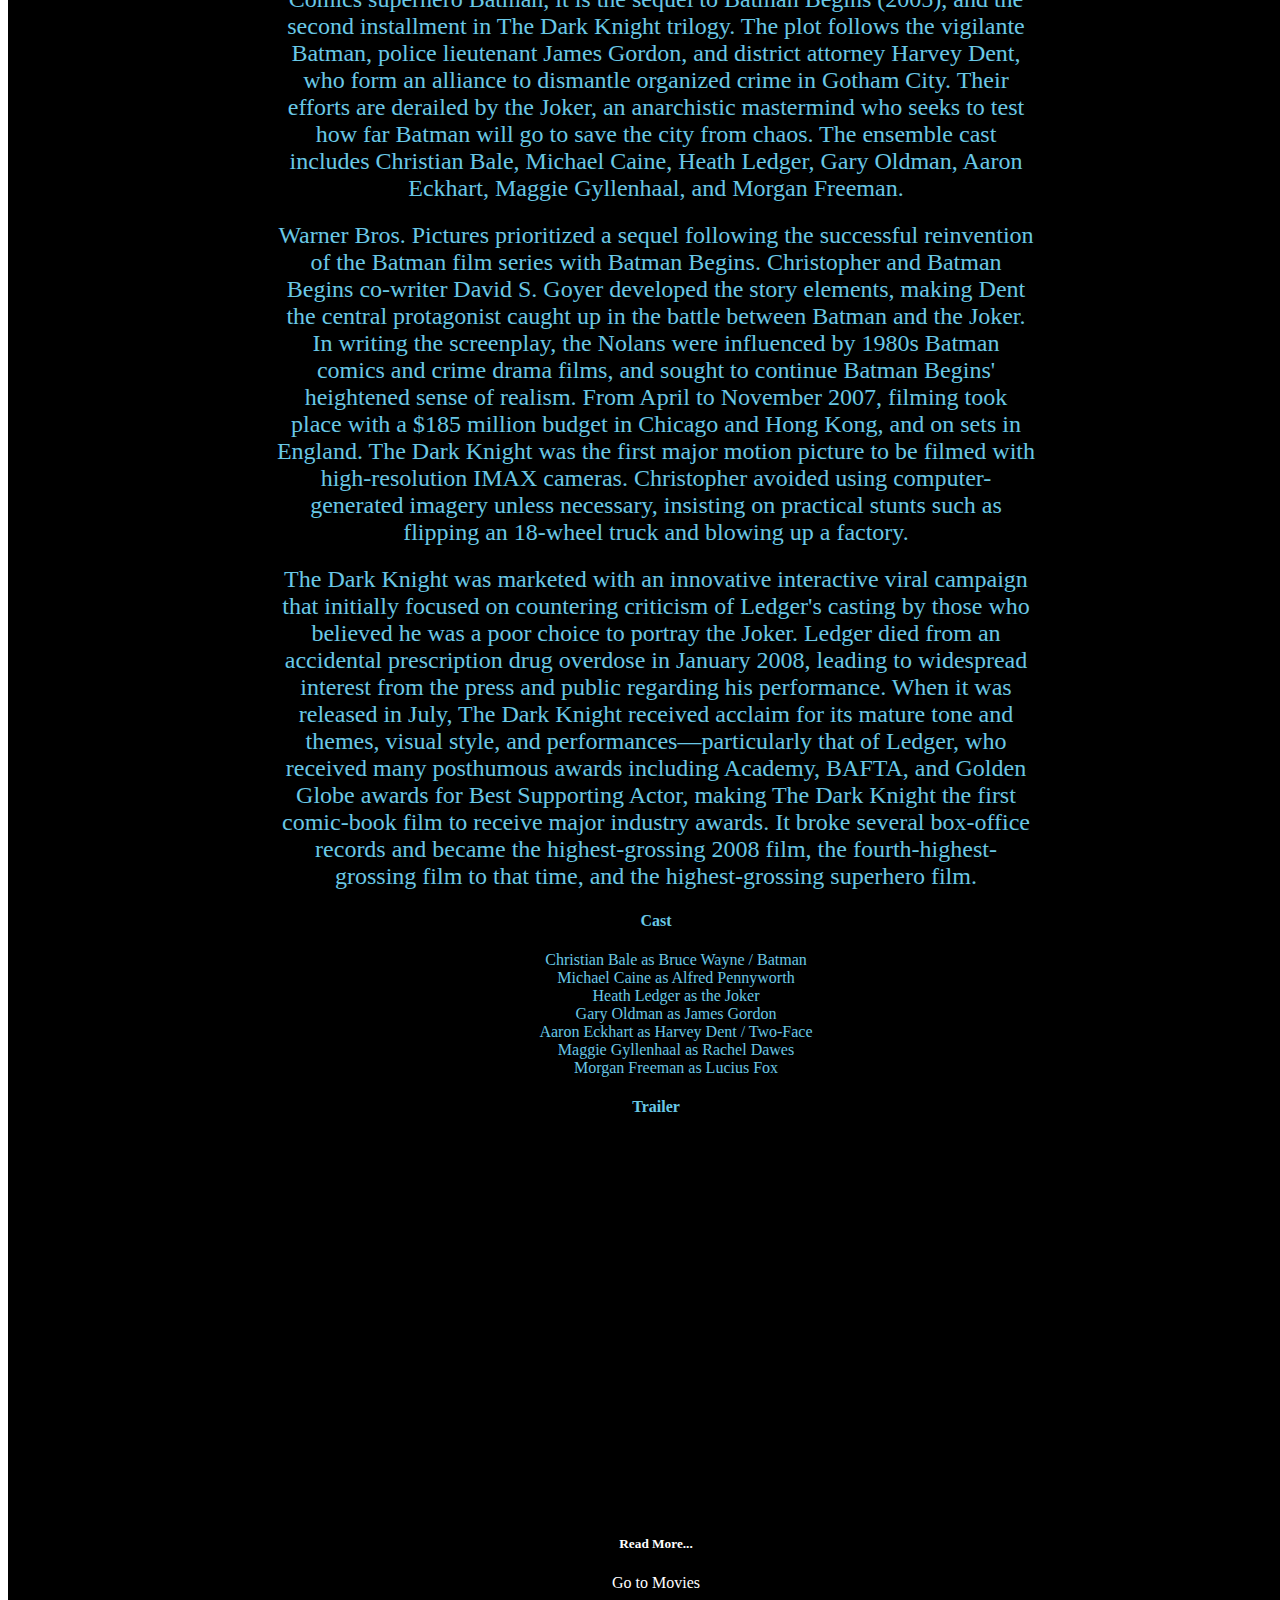
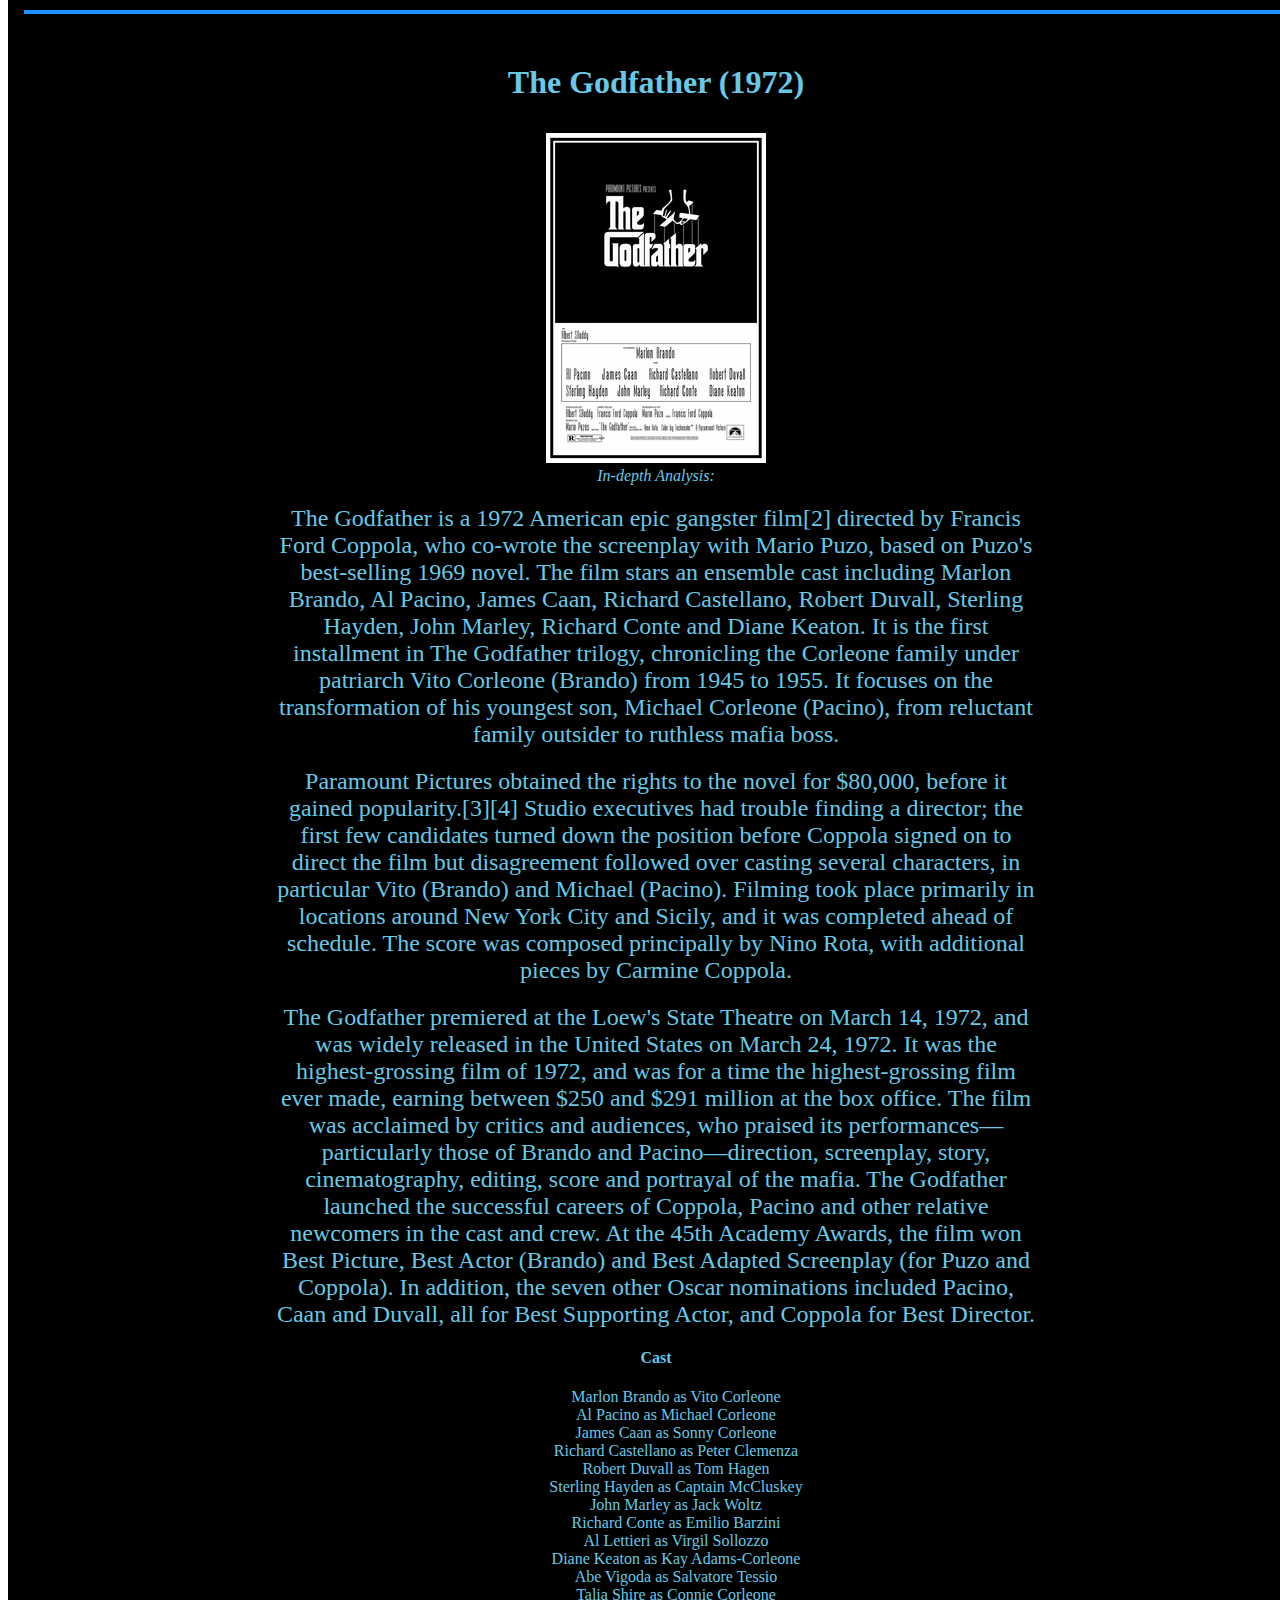
<file: BasicProjects/projects/best_21st_century_movies.html>
<!DOCTYPE html>
<html lang="en">
<head>
    <meta charset="UTF-8">
    <meta name="viewport" content="width=device-width, initial-scale=1.0">
    <title>Best 21st Century Movies</title>
    <link rel="stylesheet" href="../public/styles/content.css">
    <link rel="stylesheet" href="../public/styles/layout.css">
</head>
<body>
    <main id="best-movies">
        <div id="top10">
            <h1 class="hi-movie">Best 21st Century Movies</h1>
            <h2 class="hi-movie">Top 10 Only:</h2>
            <ul id="toplist">
                <li><a href="#movie1">'The Irishman' (2019)</a></li>
                <li><a href="#movie2">'The Shape of Water' (2017)</a></li>
                <li><a href="#movie3">'The Perks of Being a Wallflower' (2012)</a></li>
                <li><a href="#movie4">'The Secret Life of Walter Mitty' (2013)</a></li>
                <li><a href="#movie5">'The Social Network' (2010)</a></li>
                <li><a href="#movie6">'The Dark Knight' (2008)</a></li>
                <li><a href="#movie7">'The Godfather' (1972)</a></li>
                <li><a href="#movie8">'Pulp Fiction' (1994)</a></li>
                <li><a href="#movie9">'Forrest Gump' (1994)</a></li>
                <li><a href="#movie10">'Inception' (2010)</a></li>
            </ul>
        </div>

        <div class="movies-container">
        <div>
            <h3 id="movie1">The Irishman (2019)</h3>
            <img src="../public/avatar/netflix/irish_man.jpg" alt="The Irishman"><br>
            <i>In-depth Analysis:</i><br>
            <p class="analysis">
                The Irishman (also known as I Heard You Paint Houses) is a 2019 American epic gangster film directed and produced by Martin Scorsese from a screenplay by Steven Zaillian, based on the 2004 book I Heard You Paint Houses by Charles Brandt.[4] It stars Robert De Niro, Al Pacino, and Joe Pesci, with Ray Romano, Bobby Cannavale, Anna Paquin, Stephen Graham, Stephanie Kurtzuba, Jesse Plemons, and Harvey Keitel in supporting roles. The film follows Frank Sheeran (De Niro), a truck driver who becomes a hitman involved with mobster Russell Bufalino (Pesci) and his crime family before later working for the powerful Teamster Jimmy Hoffa (Pacino). The film marked the ninth collaboration between Scorsese and De Niro, in addition to Scorsese's fifth collaboration with Harvey Keitel, his fourth collaboration with Joe Pesci; his first with Al Pacino; the fourth collaboration between Pacino and De Niro; and the first collaboration between Pacino and Pesci altogether.
            </p>
            <p class="analysis">
                In September 2014, following years of "development hell", The Irishman was announced as Scorsese's next film after Silence (2016). De Niro, who also served as producer, and Pacino were confirmed that month, as was Pesci, who came out of his unofficial retirement to star after numerous requests. Principal photography began in September 2017 in New York City and the Mineola and Williston Park sections of Long Island and wrapped in March 2018. Scenes were filmed with a custom three-camera rig to help facilitate the extensive de-ageing digital effects that made De Niro, Pacino, and Pesci appear younger. With a runtime of 209 minutes, it is the longest film of Scorsese's career.
            </p>
            <p class="analysis">
                The Irishman premiered at the 57th New York Film Festival, and had a limited theatrical release on November 1, 2019, followed by a streaming release on November 27, 2019, by Netflix. The film received widespread critical acclaim, with praise for Scorsese's direction, the production and costume design, editing, screenplay, cinematography, the use of de-aging effects, and the performances of De Niro, Pacino and Pesci. It was named the Best Film of 2019 by the National Board of Review and one of the top ten films of the year by American Film Institute. The film was nominated for ten categories at the 92nd Academy Awards, including Best Picture, and received numerous other accolades.
            </p>
            <h4>Cast</h4>
            <ol>
                <li>Robert De Niro as Frank Sheeran</li>
                <li>Al Pacino as Jimmy Hoffa</li>
                <li>Joe Pesci as Russell Bufalino</li>
                <li>Ray Romano as Bill Bufalino</li>   
                <li>Bobby Cannavale as Skinny Razor</li>    
                <li>Anna Paquin as Peggy Sheeran</li>    
                <li>Lucy Gallina as Young Peggy Sheeran</li>
                <li>Stephen Graham as Anthony "Tony Pro" Provenzano</li>
                <li>Harvey Keitel as Angelo Bruno</li>
                <li>Stephanie Kurtzuba as Irene Sheeran</li>
                <li>Kathrine Narducci as Carrie Bufalino</li>
                <li>Welker White as Josephine "Jo" Hoffa</li>
                <li>Jesse Plemons as Chuckie O'Brien</li>
                <li>Jack Huston as Robert F. Kennedy</li>
                <li>Domenick Lombardozzi as Fat Tony Salerno</li>
                <li>Paul Herman as Whispers DiTullio</li>
                <li>Louis Cancelmi as Sally Bugs</li>
                <li>Rebecca Faulkenberry as Barbara Hoffa</li>
                <li>Gary Basaraba as Frank "Fitz" Fitzsimmons</li>
                <li>Marin Ireland as Dolores Sheeran</li>
                <li>India Ennenga as Young Dolores</li>
                <li>Sebastian Maniscalco as "Crazy" Joe Gallo</li>
                <li>Steven Van Zandt as Jerry Vale</li>
                <li>Jennifer Mudge as Maryanne Sheeran</li>
                <li>Tess Price as Young Maryanne</li>
                <li>Tony Suriano as Silver Shop's Owner Son</li>
            </ol>
            <h4>Trailer</h4>
            <iframe class="frame" src="https://www.youtube.com/embed/WHXxVmeGQUc" title="The Irishman | Official Trailer | Netflix" frameborder="0" allow="accelerometer; autoplay; clipboard-write; encrypted-media; gyroscope; picture-in-picture; web-share" referrerpolicy="strict-origin-when-cross-origin" allowfullscreen></iframe>
            <h5>
                <a href="https://en.wikipedia.org/wiki/The_Irishman#Plot">Read More...</a>
            </h5>
            <a href="#top10">Go to Movies</a>
        </div>
        <hr>
        <div>
            <h3 id="movie2">The Shape of Water (2017)</h3>
            <img src="../public/avatar/netflix/The_Shape_of_Water_.png" alt="The Shape of Water"><br>
            <i>In-depth Analysis:</i><br>
            <p class="analysis">
                The Shape of Water is a 2017 period romantic fantasy film directed and produced by Guillermo del Toro, who co-wrote the screenplay with Vanessa Taylor. It stars Sally Hawkins, Michael Shannon, Richard Jenkins, Doug Jones, Michael Stuhlbarg, and Octavia Spencer. Set in 1962 Baltimore, Maryland, the film follows a mute cleaner at a high-security government laboratory who falls in love with a captured humanoid amphibian creature and decides to help him escape from death at the hands of an evil colonel. Filming took place on location in Ontario, Canada, from August to November 2016.</p>
            <p class="analysis">
                The Shape Of Water was screened as part of the main competition in the 74th Venice International Film Festival, where it premiered on August 31, 2017, and was awarded the Golden Lion. It was also screened at the 2017 Toronto International Film Festival. It began a limited release in two theaters in New York City on December 1, 2017, before expanding wide on December 22, and grossed $195 million worldwide.
            </p>
            <p class="analysis">
                The Shape of Water was widely acclaimed by critics, who lauded its acting, screenplay, direction, visuals, production design, cinematography, and musical score. The American Film Institute selected it as one of the top ten films of 2017. The film was nominated for a leading thirteen awards at the 90th Academy Awards, winning four, including Best Picture and Best Director, and received numerous other accolades; it was the second fantasy film to win Best Picture, after The Lord of the Rings: The Return of the King (2003). A novelization by del Toro and Daniel Kraus was published on March 6, 2018.
            </p>
            <h4>Cast</h4>
            <ol>
                <li>Sally Hawkins as Elisa Esposito</li>
                <li>Michael Shannon as Richard Strickland</li>
                <li>Richard Jenkins as Giles</li>
                <li>Doug Jones as "The Amphibian Man"</li>
                <li>Michael Stuhlbarg as Robert Hoffstetler / Dimitri Mosenkov</li>
                <li>Octavia Spencer as Zelda Delilah Fuller</li>
                <li>Nick Searcy as General of the Air Force Frank Hoyt</li>
                <li>David Hewlett as Fleming</li>
                <li>Nigel Bennett as Mihalkov</li>
                <li>Stewart Arnott as Bernard</li>
                <li>Lauren Lee Smith as Elaine Strickland</li>
                <li>Martin Roach as Brewster Fuller</li>
                <li>John Kapelos as Mr. Arzoumanian</li>
                <li>Morgan Kelly as Pie Guy</li>
                <li>Wendy Lyon as Sally</li>
            </ol>
            <h4>Trailer</h4>
            <iframe class="frame" src="https://www.youtube.com/embed/XFYWazblaUA" title="THE SHAPE OF WATER | Official Trailer | FOX Searchlight" frameborder="0" allow="accelerometer; autoplay; clipboard-write; encrypted-media; gyroscope; picture-in-picture; web-share" referrerpolicy="strict-origin-when-cross-origin" allowfullscreen></iframe>
            <h5>
                <a href="https://en.wikipedia.org/wiki/The_Shape_of_Water#Plot">Read More...</a>
            </h5>
            <a href="#top10">Go to Movies</a>
        </div>
        <hr>
        <div>
            <h3 id="movie3">The Perks of Being a Wallflower (2012)</h3>
            <img src="../public/avatar/netflix/The_Perks_of_Being_a_Wallflower.jpg" alt="The Perks of Being a Wallflower"><br>
            <i>In-depth Analysis:</i><br>
            <p class="analysis">
                The Perks of Being a Wallflower is a 2012 American coming-of-age romantic drama film written and directed by Stephen Chbosky, and based on his 1999 novel. Logan Lerman stars as a teenager named Charlie who writes to an unnamed friend, and these epistles chronicle his trials, tribulations, and triumphs as he goes through his freshman year of high school. The film depicts his struggles with his, unbeknownst to him, post-traumatic stress disorder, as he goes through his journey in high school making new friends, portrayed by Emma Watson and Ezra Miller. The film's ensemble cast also includes Mae Whitman, Kate Walsh, Dylan McDermott, Joan Cusack, Nina Dobrev, and Paul Rudd in supporting roles.
            </p>
            <p class="analysis">
                Chbosky had always intended to adapt the novel to film, but did not rush to do so. He was hesitant to sell the rights to the film to anyone, but eventually sold them to Mr. Mudd Productions as long as they let him write and direct the film. Filming began in Pittsburgh, Pennsylvania, in May 2011 and lasted approximately fifty days.
            </p>
            <p class="analysis">
                The Perks of Being a Wallflower had its world premiere at the 2012 Toronto International Film Festival on September 8, 2012, to a standing ovation. It was released theatrically in the United States on September 21, 2012, by Summit Entertainment. The film was well received by critics, who praised Chbosky's screenplay and direction, the performances of Lerman, Watson and Miller, soundtrack, execution of its topics, and emotional weight. It was also a box office success, grossing $33.3 million on a budget of $13 million, and received several accolades, including the Independent Spirit Award for Best First Feature, two Critics' Choice Movie Awards nominations, and the GLAAD Media Award for Outstanding Film – Wide Release. The film has since become a cult classic,[8] especially among Zillennials, and helped define the "Tumblr era" in the early 2010s.
            </p>
            <h4>Cast</h4>
            <ol>
                <li>Logan Lerman as Charlie Kelmeckis</li>
                <li>Emma Watson as Samantha "Sam" Button</li>
                <li>Ezra Miller as Patrick Stewart</li>
                <li>Mae Whitman as Mary Elizabeth</li>
                <li>Paul Rudd as Mr. Anderson, Charlie's English teacher</li>
                <li>Nina Dobrev as Candace Kelmeckis, Charlie's sister</li>
                <li>Johnny Simmons as Brad Hayes</li>
                <li>Erin Wilhelmi as Alice</li>
                <li>Adam Hagenbuch as Bob</li>
                <li>Kate Walsh as Mrs. Kelmeckis</li>
                <li>Dylan McDermott as Mr. Kelmeckis</li>
                <li>Melanie Lynskey as Helen, Charlie's aunt</li>
                <li>Joan Cusack as Dr. Burton</li>
                <li>Zane Holtz as Chris Kelmeckis, Charlie's older brother</li>
                <li>Reece Thompson as Craig, Sam's boyfriend</li>
                <li>Nicholas Braun as Ponytail Derek, Candace's boyfriend</li>
                <li>Landon Pigg as Peter</li>
                <li>Tom Savini as Mr. Callahan</li>
                <li>Julia Garner as Susan</li>
            </ol>
            <h4>Trailer</h4>
            <iframe class="frame" src="https://www.youtube.com/embed/2vb2qrcPEEs" title="The Perks of Being a Wallflower (2012) Official Trailer [HD]" frameborder="0" allow="accelerometer; autoplay; clipboard-write; encrypted-media; gyroscope; picture-in-picture; web-share" referrerpolicy="strict-origin-when-cross-origin" allowfullscreen></iframe>
            <h5><a href="https://en.wikipedia.org/wiki/The_Perks_of_Being_a_Wallflower_(film)#Plot">Read More...</a></h5>
            <a href="#top10">Go to Movies</a>
        </div>
        <hr>
        <div>
            <h3 id="movie4">The Secret Life of Walter Mitty (2013)</h3>
            <img src="../public/avatar/netflix/The_Secret_Life_of_Walter_Mitty_2013.jpg" alt="The Secret Life of Walter Mitty"><br>
            <i>In-depth Analysis:</i><br>
            <p class="analysis">
                The Secret Life of Walter Mitty is a 2013 American adventure comedy-drama film directed, co-produced by and starring Ben Stiller and written by Steve Conrad. The film also stars Kristen Wiig, Shirley MacLaine, Adam Scott, Kathryn Hahn, and Sean Penn.[7][8] The second film adaptation of James Thurber's 1939 short story of the same name,[9] it follows a maladaptive daydreamer named Walter Mitty on his quest to find a missing negative print and its elusive photojournalist for Life magazine's final print issue.
            </p>
            <p class="analysis">
                Following a tumultuous production hell that spanned multiple studios, directors and leading actors dating back to 1994, it finally found traction in 2011 with Stiller as director and star of the film under 20th Century Fox and Samuel Goldwyn Films. The film premiered at the New York Film Festival on October 5, 2013,[10] and was theatrically released on December 25, 2013, in North America to generally mixed reception, with high praise for Stiller's direction, cinematography, and its soundtrack featuring José González. It was chosen by the National Board of Review as one of the top ten films of 2013.
            </p>
            <h4>Cast</h4>
            <ol>
                <li>Ben Stiller as Walter Mitty, a negative asset manager at Life</li>
                <li>Kristen Wiig as Cheryl Melhoff, Walter's love interest and co-worker</li>
                <li>Shirley MacLaine as Edna Mitty, Walter's mother</li>
                <li>Adam Scott as Ted Hendricks, Managing Director of the 'Transition' to Life Online</li>
                <li>Kathryn Hahn as Odessa Mitty, Walter's sister</li>
                <li>Patton Oswalt as Todd Maher, an eHarmony customer service representative</li>
                <li>Adrian Martinez as Hernando, Walter's understudy and co-worker</li>
                <li>Ólafur Darri Ólafsson as a drunken Greenlandic helicopter pilot</li>
                <li>Sean Penn as Sean O'Connell, a photojournalist</li>
                <li>Jon Daly as Tim Naughton, one of Walter's co-workers</li>
                <li>Terence Bernie Hines as Gary Mannheim, one of Walter's co-workers</li>
                <li>Marcus Antturi as Rich Melhoff, Cheryl's son</li>
                <li>Kai Lennox as Phil Melhoff, Cheryl's ex-husband</li>
                <li>Conan O'Brien as himself</li>
                <li>Andy Richter as himself</li>
                <li>Joey Slotnick as a retirement home administrator</li>
                <li>Radio Man as himself, a Newsstand operator</li>
            </ol>
            <h4>Trailer</h4>
            <iframe class="frame" src="https://www.youtube.com/embed/ULbWlYLEcAc" title="The Secret Life Of Walter Mitty New Official trailer - in cinemas Boxing Day" frameborder="0" allow="accelerometer; autoplay; clipboard-write; encrypted-media; gyroscope; picture-in-picture; web-share" referrerpolicy="strict-origin-when-cross-origin" allowfullscreen></iframe>
            <h5><a href="https://en.wikipedia.org/wiki/The_Secret_Life_of_Walter_Mitty_(2013_film)#Plot">Read More...</a></h5>
            <a href="#top10">Go to Movies</a>
        </div>
        <hr>
        <div>
            <h3 id="movie5">The Social Network (2010)</h3>
            <img src="../public/avatar/netflix/The_Social_Network_film.png" alt="The Social Network"><br>
            <i>In-depth Analysis:</i><br>
            <p class="analysis">
                The Social Network is a 2010 American biographical drama film directed by David Fincher and written by Aaron Sorkin, based on the 2009 book The Accidental Billionaires by Ben Mezrich. It portrays the founding of social networking website Facebook. It stars Jesse Eisenberg as Facebook founder Mark Zuckerberg, with Andrew Garfield as Eduardo Saverin, Justin Timberlake as Sean Parker, Armie Hammer as Cameron and Tyler Winklevoss, and Max Minghella as Divya Narendra. Neither Zuckerberg nor any other Facebook staff were involved with the project, although Saverin was a consultant for Mezrich's book.
            </p>
            <p class="analysis">
                Production began when Sorkin signed to write it. Principal photography began that same year in October in Cambridge, Massachusetts, and lasted until November. Additional scenes were shot in California, in the cities of Los Angeles and Pasadena. Trent Reznor and Atticus Ross of Nine Inch Nails composed the film's award-winning score, which was released on September 28, 2010.
            </p>
            <p class="analysis">
                The film premiered at the New York Film Festival on September 24, 2010, and was released theatrically in the United States on October 1, by Sony Pictures Releasing. A major critical and commercial success, the film grossed $224 million on a $40 million budget and was widely acclaimed by critics. It was named one of the best films of the year by 78 critics, and named the best by 22 critics, the most of any film that year. It was also chosen by the National Board of Review as the best film of 2010. At the 83rd Academy Awards, it received eight nominations, including for Best Picture, Best Director, and Best Actor for Eisenberg, and won for Best Adapted Screenplay, Best Original Score, and Best Film Editing. It also received awards for Best Motion Picture – Drama, Best Director, Best Screenplay, and Best Original Score at the 68th Golden Globe Awards.
            </p>
                <h4>Cast</h4>
                <ol>
                    <li>Jesse Eisenberg as Mark Zuckerberg[13]</li>
                    <li>Andrew Garfield as Eduardo Saverin[14]</li>
                    <li>Justin Timberlake as Sean Parker[15]</li>
                    <li>Armie Hammer as Cameron and Tyler Winklevoss[16]</li>
                    <li>Max Minghella as Divya Narendra[16]</li>
                    <li>Brenda Song as Christy Lee[16]</li>
                    <li>Rashida Jones as Marylin Delpy[17][18]</li>
                    <li>John Getz as Sy[19]</li>
                    <li>David Selby as Gage[19]</li>
                    <li>Denise Grayson as Gretchen[19]</li>
                    <li>Douglas Urbanski as Larry Summers[19]</li>
                    <li>Rooney Mara as Erica Albright[16]</li>
                    <li>Joseph Mazzello as Dustin Moskovitz[16]</li>
                    <li>Dustin Fitzsimons as The Phoenix – S K Club President[20]</li>
                    <li>Wallace Langham as Peter Thiel[21]</li>
                    <li>Patrick Mapel as Chris Hughes[16]</li>
                    <li>Dakota Johnson as Amelia Ritter[16]</li>
                    <li>Malese Jow as Alice Cantwel[22]</li>
                    <li>Trevor Wright as B.U. Guy in Bra[19]</li>
                    <li>Shelby Young as K.C.[23]</li>
                    <li>Aaron Sorkin as Ad Executive[19]</li>
                    <li>Steve Sires as Bill Gates[24]</li>
                    <li>Caleb Landry Jones as a fraternity brother</li>
                </ol>
                <h4>Trailer</h4>
                <iframe class="frame" src="https://www.youtube.com/embed/2RB3edZyeYw" title="The Social Network Official Trailer #1 - (2010) HD" frameborder="0" allow="accelerometer; autoplay; clipboard-write; encrypted-media; gyroscope; picture-in-picture; web-share" referrerpolicy="strict-origin-when-cross-origin" allowfullscreen></iframe>
                <h5><a href="https://en.wikipedia.org/wiki/The_Social_Network#Plot">Read More...</a></h5>
                <a href="#top10">Go to Movies</a>
        </div>
        <hr>
        <div>
            <h3 id="movie6">The Dark Knight (2008)</h3>
            <img src="../public/avatar/netflix/The_Dark_Knight_(2008_film).jpg" alt="The Dark Knight"><br>
            <i>In-depth Analysis:</i><br>
            <p class="analysis">
                The Dark Knight is a 2008 superhero film directed by Christopher Nolan, from a screenplay co-written with his brother Jonathan. Based on the DC Comics superhero Batman, it is the sequel to Batman Begins (2005), and the second installment in The Dark Knight trilogy. The plot follows the vigilante Batman, police lieutenant James Gordon, and district attorney Harvey Dent, who form an alliance to dismantle organized crime in Gotham City. Their efforts are derailed by the Joker, an anarchistic mastermind who seeks to test how far Batman will go to save the city from chaos. The ensemble cast includes Christian Bale, Michael Caine, Heath Ledger, Gary Oldman, Aaron Eckhart, Maggie Gyllenhaal, and Morgan Freeman.
            </p>
            <p class="analysis">
                Warner Bros. Pictures prioritized a sequel following the successful reinvention of the Batman film series with Batman Begins. Christopher and Batman Begins co-writer David S. Goyer developed the story elements, making Dent the central protagonist caught up in the battle between Batman and the Joker. In writing the screenplay, the Nolans were influenced by 1980s Batman comics and crime drama films, and sought to continue Batman Begins' heightened sense of realism. From April to November 2007, filming took place with a $185 million budget in Chicago and Hong Kong, and on sets in England. The Dark Knight was the first major motion picture to be filmed with high-resolution IMAX cameras. Christopher avoided using computer-generated imagery unless necessary, insisting on practical stunts such as flipping an 18-wheel truck and blowing up a factory.
            </p>
            <p class="analysis">
                The Dark Knight was marketed with an innovative interactive viral campaign that initially focused on countering criticism of Ledger's casting by those who believed he was a poor choice to portray the Joker. Ledger died from an accidental prescription drug overdose in January 2008, leading to widespread interest from the press and public regarding his performance. When it was released in July, The Dark Knight received acclaim for its mature tone and themes, visual style, and performances—particularly that of Ledger, who received many posthumous awards including Academy, BAFTA, and Golden Globe awards for Best Supporting Actor, making The Dark Knight the first comic-book film to receive major industry awards. It broke several box-office records and became the highest-grossing 2008 film, the fourth-highest-grossing film to that time, and the highest-grossing superhero film.
            </p>
                <h4>Cast</h4>
                <ol>
                <li>Christian Bale as Bruce Wayne / Batman</li>
                <li>Michael Caine as Alfred Pennyworth</li>
                <li>Heath Ledger as the Joker</li>
                <li>Gary Oldman as James Gordon</li>
                <li>Aaron Eckhart as Harvey Dent / Two-Face</li>
                <li>Maggie Gyllenhaal as Rachel Dawes</li>
                <li>Morgan Freeman as Lucius Fox</li>
                </ol>
                <h4>Trailer</h4>
                <iframe class="frame" src="https://www.youtube.com/embed/TQfATDZY5Y4" title="The Dark Knight - Official Trailer 2 [HD]" frameborder="0" allow="accelerometer; autoplay; clipboard-write; encrypted-media; gyroscope; picture-in-picture; web-share" referrerpolicy="strict-origin-when-cross-origin" allowfullscreen></iframe>
                <h5><a href="https://en.wikipedia.org/wiki/The_Dark_Knight#Plot">Read More...</a></h5>
                <a href="#top10">Go to Movies</a>
        </div>
        <hr>
        <div>
            <h3 id="movie7">The Godfather (1972)</h3>
            <img src="../public/avatar/netflix/Godfather_ver1.jpg" alt="The Godfather"><br>
            <i>In-depth Analysis:</i><br>
            <p class="analysis">
                The Godfather is a 1972 American epic gangster film[2] directed by Francis Ford Coppola, who co-wrote the screenplay with Mario Puzo, based on Puzo's best-selling 1969 novel. The film stars an ensemble cast including Marlon Brando, Al Pacino, James Caan, Richard Castellano, Robert Duvall, Sterling Hayden, John Marley, Richard Conte and Diane Keaton. It is the first installment in The Godfather trilogy, chronicling the Corleone family under patriarch Vito Corleone (Brando) from 1945 to 1955. It focuses on the transformation of his youngest son, Michael Corleone (Pacino), from reluctant family outsider to ruthless mafia boss.
            </p>
            <p class="analysis">
                Paramount Pictures obtained the rights to the novel for $80,000, before it gained popularity.[3][4] Studio executives had trouble finding a director; the first few candidates turned down the position before Coppola signed on to direct the film but disagreement followed over casting several characters, in particular Vito (Brando) and Michael (Pacino). Filming took place primarily in locations around New York City and Sicily, and it was completed ahead of schedule. The score was composed principally by Nino Rota, with additional pieces by Carmine Coppola.
            </p>
            <p class="analysis">
                The Godfather premiered at the Loew's State Theatre on March 14, 1972, and was widely released in the United States on March 24, 1972. It was the highest-grossing film of 1972, and was for a time the highest-grossing film ever made, earning between $250 and $291 million at the box office. The film was acclaimed by critics and audiences, who praised its performances—particularly those of Brando and Pacino—direction, screenplay, story, cinematography, editing, score and portrayal of the mafia. The Godfather launched the successful careers of Coppola, Pacino and other relative newcomers in the cast and crew. At the 45th Academy Awards, the film won Best Picture, Best Actor (Brando) and Best Adapted Screenplay (for Puzo and Coppola). In addition, the seven other Oscar nominations included Pacino, Caan and Duvall, all for Best Supporting Actor, and Coppola for Best Director.
            </p>
                <h4>Cast</h4>
                <ol>
                    <li>Marlon Brando as Vito Corleone</li>
                    <li>Al Pacino as Michael Corleone</li>
                    <li>James Caan as Sonny Corleone</li>
                    <li>Richard Castellano as Peter Clemenza</li>
                    <li>Robert Duvall as Tom Hagen</li>
                    <li>Sterling Hayden as Captain McCluskey</li>
                    <li>John Marley as Jack Woltz</li>
                    <li>Richard Conte as Emilio Barzini</li>
                    <li>Al Lettieri as Virgil Sollozzo</li>
                    <li>Diane Keaton as Kay Adams-Corleone</li>
                    <li>Abe Vigoda as Salvatore Tessio</li>
                    <li>Talia Shire as Connie Corleone</li>
                    <li>Gianni Russo as Carlo Rizzi</li>
                    <li>John Cazale as Fredo Corleone</li>
                    <li>Rudy Bond as Cuneo</li>
                    <li>Al Martino as Johnny Fontane</li>
                    <li>Morgana King as Carmela Corleone</li>
                    <li>Lenny Montana as Luca Brasi</li>
                    <li>Johnny Martino as Paulie Gatto</li>
                    <li>Salvatore Corsitto as Amerigo Bonasera</li>
                    <li>Richard Bright as Al Neri</li>
                    <li>Alex Rocco as Moe Greene</li>
                    <li>Tony Giorgio as Bruno Tattaglia</li>
                    <li>Vito Scotti as Nazorine</li>
                    <li>Tere Livrano as Theresa Hagen</li>
                    <li>Victor Rendina as Philip Tattaglia</li>
                    <li>Jeannie Linero as Lucy Mancini</li>
                    <li>Julie Gregg as Sandra Corleone</li>
                    <li>Ardell Sheridan as Mrs. Clemenza</li>
                </ol>
                <h4>Trailer</h4>
                <iframe class="frame" src="https://www.youtube.com/embed/sY1S34973zA" title="The Godfather Trailer (HD)" frameborder="0" allow="accelerometer; autoplay; clipboard-write; encrypted-media; gyroscope; picture-in-picture; web-share" referrerpolicy="strict-origin-when-cross-origin" allowfullscreen></iframe>
                <h5><a href="https://en.wikipedia.org/wiki/The_Godfather#Plot">Read More...</a></h5>
                <a href="#top10">Go to Movies</a>
        </div>
        <hr>
        <div>
            <h3 id="movie8">Pulp Fiction (1994)</h3>
            <img src="../public/avatar/netflix/Pulp_Fiction_(1994).jpg" alt="Pulp Fiction"><br>
            <i>In-depth Analysis:</i><br>
            <p class="analysis">
                Pulp Fiction is a 1994 American independent crime film written and directed by Quentin Tarantino from a story he conceived with Roger Avary.[3] It tells four intertwining tales of crime and violence in Los Angeles, California. The film stars John Travolta, Samuel L. Jackson, Bruce Willis, Tim Roth, Ving Rhames, and Uma Thurman. The title refers to the pulp magazines and hardboiled crime novels popular during the mid-20th century, known for their graphic violence and punchy dialogue.
            </p>
            <p class="analysis">
                Tarantino wrote Pulp Fiction in 1992 and 1993, incorporating scenes that Avary originally wrote for True Romance (1993). Its plot occurs out of chronological order. The film is also self-referential from its opening moments, beginning with a title card that gives two dictionary definitions of "pulp". Considerable screen time is devoted to monologues and casual conversations with eclectic dialogue revealing each character's perspectives on several subjects, and the film features an ironic combination of humor and strong violence. TriStar Pictures reportedly turned down the script as "too demented". Miramax Films co-chairman Harvey Weinstein was enthralled, however, and the film became the first that Miramax Films fully financed.
            </p>
            <p class="analysis">
                Pulp Fiction won the Palme d'Or at the 1994 Cannes Film Festival and was a major critical and commercial success. It was nominated for seven awards at the 67th Academy Awards, including Best Picture, and won Best Original Screenplay; Travolta, Jackson, and Thurman were nominated for Best Actor, Best Supporting Actor, and Best Supporting Actress respectively. As a result of the film's success, Travolta's career was reinvigorated. The film's development, marketing, distribution, and profitability had a sweeping effect on independent cinema.
            </p>
                <h4>Cast</h4>
                <ol>
                    <li>John Travolta as Vincent Vega</li>
                    <li>Samuel L. Jackson as Jules Winnfield</li>
                    <li>Uma Thurman as Mia Wallace</li>
                    <li>Harvey Keitel as Winston Wolfe</li>
                    <li>Tim Roth as Ringo/"Pumpkin"</li>
                    <li>Amanda Plummer as Yolanda/"Honey Bunny"</li>
                    <li>Maria de Medeiros as Fabienne</li>
                    <li>Ving Rhames as Marsellus Wallace</li>
                    <li>Eric Stoltz as Lance</li>
                    <li>Rosanna Arquette as Jody</li>
                    <li>Christopher Walken as Captain Koons</li>
                    <li>Bruce Willis as Butch Coolidge</li>
                </ol>
                <h4>Trailer</h4>
                <iframe class="frame" src="https://www.youtube.com/embed/s7EdQ4FqbhY" title="Pulp Fiction Official Trailer #1 - (1994) HD" frameborder="0" allow="accelerometer; autoplay; clipboard-write; encrypted-media; gyroscope; picture-in-picture; web-share" referrerpolicy="strict-origin-when-cross-origin" allowfullscreen></iframe>
                <h5><a href="https://en.wikipedia.org/wiki/Pulp_Fiction#Plot">Read More...</a></h5>
                <a href="#top10">Go to Movies</a>
        </div>
        <hr>
        <div>
            <h3 id="movie9">Forrest Gump (1994)</h3>
            <img src="../public/avatar/netflix/Forrest_Gump.jpg" alt="Forrest Gump"><br>
            <i>In-depth Analysis:</i><br>
            <p class="analysis">
                Forrest Gump is a 1994 American comedy-drama film directed by Robert Zemeckis. An adaptation of the 1986 novel by Winston Groom, the screenplay of the film is written by Eric Roth. It stars Tom Hanks in the title role, alongside Robin Wright, Gary Sinise, Mykelti Williamson, and Sally Field in lead roles. The film follows the life of an Alabama man named Forrest Gump (Hanks) and his experiences in the 20th-century United States.
            </p>
            <p class="analysis">
                Principal photography took place between August and December 1993, mainly in Georgia, North Carolina, and South Carolina. Extensive visual effects were used to incorporate Hanks into archived footage and to develop other scenes. <br>
                The soundtrack features songs reflecting the different periods seen in the film. <br>
                Forrest Gump was released in the United States on July 6, 1994, and received widespread critical acclaim for Zemeckis' direction, performances (particularly those of Hanks and Sinise), visual effects, music, and screenplay.
            </p>
            <p class="analysis">
                The film was a major success at the box office: it became the top-grossing film in the United States released that year and earned over US$678.2 million worldwide during its theatrical run, making it the second-highest-grossing film of 1994, behind The Lion King. The soundtrack sold over 12 million copies. Forrest Gump won six Academy Awards: Best Picture, Best Director, Best Actor for Hanks, Best Adapted Screenplay, Best Visual Effects, and Best Film Editing. It received many award nominations, including Golden Globes, British Academy Film Awards, and Screen Actors Guild Awards.
            </p>
                <h4>Cast</h4>
                <ol>
                    <li>Tom Hanks as Forrest Gump</li>
                    <li>Michael Conner Humphreys as young Forrest Gump</li>
                    <li>Robin Wright as Jenny Curran</li>
                    <li>Hanna R. Hall as young Jenny Curran</li>
                    <li>Gary Sinise as Lieutenant Dan Taylor</li>
                    <li>Mykelti Williamson as Benjamin Buford "Bubba" Blue</li>
                    <li>Sally Field as Mrs. Gump</li>
                    <li>Haley Joel Osment as Forrest Gump Jr</li>
                    <li>Peter Dobson as Elvis Presley</li>
                    <li>Dick Cavett as himself</li>
                    <li>Sam Anderson as Principal Hancock</li>
                    <li>Geoffrey Blake as Wesley</li>
                    <li>Siobhan Fallon Hogan as Dorothy Harris:</li>
                    <li>Sonny Shroyer as Coach Paul "Bear" Bryant</li>
                    <li>Grand L. Bush, Michael Jace, Conor Kennelly, and Teddy Lane Jr. as the Black Panthers</li>
                    <li>Richard D'Alessandro as Abbie Hoffman</li>
                    <li>Tiffany Salerno and Marla Sucharetza as "Cunning" Carla and "Long-Limbs" Lenore</li>
                </ol>
                <h4>Trailer</h4>
                <iframe class="frame" src="https://www.youtube.com/embed/bLvqoHBptjg" title="Forrest Gump - Trailer" frameborder="0" allow="accelerometer; autoplay; clipboard-write; encrypted-media; gyroscope; picture-in-picture; web-share" referrerpolicy="strict-origin-when-cross-origin" allowfullscreen></iframe>
                <h5><a href="https://en.wikipedia.org/wiki/Forrest_Gump#Plot">Read More...</a></h5>
                <a href="#top10">Go to Movies</a>
        </div>
        <hr>
        <div>
            <h3 id="movie10">Inception (2010)</h3>
            <img src="../public/avatar/netflix/Inception_(2010)_theatrical.jpg" alt="Inception"><br>
            <i>In-depth Analysis:</i><br>
            <p class="analysis">
                Inception is a 2010 science fiction action heist film[4][5][6][7] written and directed by Christopher Nolan, who also produced it with Emma Thomas, his wife. The film stars Leonardo DiCaprio as a professional thief who steals information by infiltrating the subconscious of his targets. He is offered a chance to have his criminal history erased as payment for the implantation of another person's idea into a target's subconscious.[8] The ensemble cast includes Ken Watanabe, Joseph Gordon-Levitt, Marion Cotillard, Elliot Page,[a] Tom Hardy, Cillian Murphy, Tom Berenger, Dileep Rao, and Michael Caine.
            </p>
            <p class="analysis">
                After the 2002 completion of Insomnia, Nolan presented to Warner Bros. a written 80-page treatment for a horror film envisioning "dream stealers," based on lucid dreaming.[9] Deciding he needed more experience before tackling a production of this magnitude and complexity, Nolan shelved the project and instead worked on 2005's Batman Begins, 2006's The Prestige, and 2008's The Dark Knight.[10] The treatment was revised over six months and was purchased by Warner in February 2009.[11] Inception was filmed in six countries, beginning in Tokyo on June 19 and ending in Canada on November 22.[12] Its official budget was $160 million, split between Warner Bros. and Legendary.[13] Nolan's reputation and success with The Dark Knight helped secure the film's US$100 million in advertising expenditure.
            </p>
            <p class="analysis">
                Inception's premiere was held in London on July 8, 2010; it was released in both conventional and IMAX theaters beginning on July 16, 2010.[14][15] Inception grossed over $837 million worldwide, becoming the fourth-highest-grossing film of 2010. Considered one of the best films of the 2010s,[16] Inception won four Oscars (Best Cinematography, Best Sound Editing, Best Sound Mixing, Best Visual Effects) and was nominated for four more (Best Picture, Best Original Screenplay, Best Art Direction, Best Original Score) at the 83rd Academy Awards.
            </p>
                <h4>Cast</h4>
                <ol>
                    <li>Leonardo DiCaprio as Dom Cobb</li>
                    <li>Ken Watanabe as Saito</li>
                    <li>Joseph Gordon-Levitt as Arthur</li>
                    <li>Marion Cotillard as Mal</li>
                    <li>Elliot Page as Ariadne</li>
                    <li>Tom Hardy as Eames</li>
                    <li>Cillian Murphy as Robert Fischer</li>
                    <li>Tom Berenger as Peter Browning</li>
                    <li>Michael Caine as Stephen Miles</li>
                    <li>Dileep Rao as Yusuf</li>
                    <li>Lukas Haas as Nash</li>
                    <li>Talulah Riley as a woman, credited as "Blonde"</li>
                    <li>Pete Postlethwaite as Maurice Fischer</li>
                </ol>
                <h4>Trailer</h4>
                <iframe class="frame" src="https://www.youtube.com/embed/YoHD9XEInc0" title="Inception (2010) Official Trailer #1 - Christopher Nolan Movie HD" frameborder="0" allow="accelerometer; autoplay; clipboard-write; encrypted-media; gyroscope; picture-in-picture; web-share" referrerpolicy="strict-origin-when-cross-origin" allowfullscreen></iframe>
                <h5><a href="https://en.wikipedia.org/wiki/Inception#Plot">Read More...</a></h5>
                <a href="#top10">Go to Movies</a>
        </div>
    </div>
    </main>
</body>
</html>
</file>
<file: app.css>
/*Body*/
@media screen and (max-width: 1280px) {
    body {
        width: 1000px;
        padding: 10px;
    }
}

@media screen and (max-width: 1020px) {
    body {
        width: 900px;
        padding: 10px;
    }
}

@media screen and (max-width: 980px) {
    body {
        width: 897px;
        padding: 10px;
    }
}

@media screen and (max-width: 768px) {
    body {
        width: 740px;
        padding: 10px;
    }

    .nav-link {
        width: 740px;
        font-size: 25px;
    }
}

@media screen and (max-width: 480px) {
    body {
        width: 460px;
        padding: 5px;
    }

    .nav-link {
        width: 480px;
        font-size: 20px;
    }
}
/* Navigation Bar */
.nav-link  {
    display: flex;
    flex-direction: row;
    justify-content: center;
    flex-wrap: wrap;
    overflow: auto;
    align-items: center;
    gap: 10px;
    text-align: center;
    padding: 10px;
    font-size: 20px;
    background-color: dodgerblue;
    color: white;
    font-family: Georgia, 'Times New Roman', Times, serif;
}

a {
    text-decoration: none;
    color: white;
    font-size: 20px;
    font-family: Georgia, 'Times New Roman', Times, serif;
}

ul > li {
    list-style-type: none;
    display: inline-block;
    margin: 0 10px;
}



* {box-sizing:border-box}

/* Slideshow container */
.slideshow-container {
    max-width: 1000px;
    position: relative;
    margin: auto;
}

/* Hide the images by default */
.mySlides {
    display: none;
}

/* Next & previous buttons */
.prev, .next {
    cursor: pointer;
    position: absolute;
    top: 50%;
    width: auto;
    margin-top: -22px;
    padding: 16px;
    color: white;
    font-weight: bold;
    font-size: 18px;
    transition: 0.6s ease;
    border-radius: 0 3px 3px 0;
    -webkit-user-select: none;
    user-select: none;
}

/* slide images size */
.projects-images {
    width: 100%;
    height: 500px;
}

/* Position the "next button" to the right */
.next {
    right: 0;
    border-radius: 3px 0 0 3px;
}

/* On hover, add a black background color with a little bit see-through */
.prev:hover, .next:hover {
    background-color: rgba(0,0,0,0.8);
}

/* Caption text */
.text {
    color: #f2f2f2;
    font-size: 15px;
    padding: 8px 12px;
    position: absolute;
    bottom: 8px;
    width: 100%;
    text-align: center;
}

/* letter text (a/c etc) */
.numbertext {
    color: #f2f2f2;
    font-size: 12px;
    padding: 8px 12px;
    position: absolute;
    top: 0;
}

/* The dots/bullets/indicators */
.dot {
    cursor: pointer;
    height: 15px;
    width: 15px;
    margin: 0 2px;
    background-color: #bbb;
    border-radius: 50%;
    display: inline-block;
    transition: background-color 0.6s ease;
}

.active, .dot:hover {
    background-color: #717171;
}

#dots-circles {
    text-align: center;
}

/* Fading animation */
.fade {
    animation-name: fade;
    animation-duration: 1.5s;
}

@keyframes fade {
    from {opacity: .4}
    to {opacity: 1}
}

/* heroes section */

.heroes-container {
    display: grid;
    grid-template-columns: 1fr 1fr;
    grid-gap: 20px;
    margin: 20px;
    padding: 20px;
    background-color: #f2f2f2;
    box-shadow: 2px 2px 4px rgba(0, 0, 0, 0.5);
    overflow: hidden;
    transition: background-color 0.5s ease;
    width: 100%;
    @media screen and (max-width: 600px) {
        grid-template-columns: 1fr;
    }
}

#hero, .img-features {
    width: 100%;
}

#heroes {
    display: flex;
    flex-direction: column;
    justify-content: center;
    align-items: center;
}

.btn-projects {
    background-color: #007bff;
    text-decoration: none;
    color: white;
    padding: 14px 20px;
    margin: 8px 0;
    border: none;
    border-radius: 5px;
    font-size: 30px;
    cursor: pointer;
    width: 50%;
    box-shadow: 2px 2px 4px rgba(0, 0, 0, 0.5);
    transition: background-color 0.5s ease;
    &:hover {
        background-color: #0069d9;
    }
    @media screen and (max-width: 600px) {
        font-size: 14px;
    }
}

.welcome {
    font-size: 60px;
    color: #007bff;
    font-family: 'Times New Roman', Times, serif;
    @media screen and (max-width: 600px) {
        font-size: 36px;
    }
}

#description {
    font-size: 40px;
    color: #007bff;
    font-family: 'Times New Roman', Times, serif;
    @media screen and (max-width: 600px) {
        font-size: 18px;
    }
}

.projects-link {
    background-color: #007bff;
    text-decoration: none;
    color: white;
    border-radius: 10px;
}

/* features */

.features-analysis {
    display: grid;
    grid-template-columns: repeat(auto-fit, minmax(250px, 1fr));
    grid-gap: 20px;
    margin: 20px;
    padding: 20px;
    background-color: #f2f2f2;
    box-shadow: 2px 2px 4px rgba(0, 0, 0, 0.5);
    overflow: hidden;
    transition: background-color 0.5s ease;
    width: 100%;
}

.img-features {
    height: 60%;
}

.features {
    text-align: center;
    padding: 10px;
    background-color: rgba(255, 255, 255, 0.8);
    border-radius: 5px;
    margin-bottom: 20px;
    box-shadow: 2px 2px 4px rgba(0, 0, 0, 0.5);
    transition: background-color 0.5s ease;
    cursor: pointer;
    &:hover {
        background-color: rgba(255, 255, 255, 0.9);
    }
    @media screen and (max-width: 600px) {
        font-size: 14px;
    }
}

.btn-features {
    color: white;
    background-color: #007bff;
    border: none;
    border-radius: 5px;
    padding: 10px 20px;
    cursor: pointer;
    transition: background-color 0.3s ease;
    &:hover {
        background-color: #0069d9;
    }
    @media screen and (max-width: 600px) {
        font-size: 12px;
    }
}

.iframe {
    display: flex;
    flex-direction: column;
    justify-content: center;
    align-items: center;
    padding: 10px;
    background-color: rgba(255, 255, 255, 0.8);
    border-radius: 5px;
    margin-bottom: 20px;
    box-shadow: 2px 2px 4px rgba(0, 0, 0, 0.5);
    transition: background-color 0.5s ease;
    width: 691px;
    height: 400px;
    border: none;
    margin: 20px;
    overflow: hidden;
    transition: transform 0.3s ease;
    &:hover {
        transform: scale(1.1);
    }
    @media screen and (max-width: 600px) {
        height: 215px;
    }
    @media screen and (max-width: 400px) {
        height: 150px;
    }
}

.footer-links > a {
    color: dodgerblue;
    text-decoration: none;
    margin-bottom: 15px; 
}
</file>
<file: BasicProjects/public/styles/content.css>
/*Animals Diary*/

.btn {
    color: rgb(18, 114, 151);
    background-color: #b6ddf5;
}

#ani {
    color: greenyellow;
}

#mals {
    color: aqua;
}

#diary {
    color: palevioletred;
}

/*BirthDay Invitation*/

main#birthday {
    background-color: #f7f7f7;
}

div.designs > div > p, ul {
    font-size: 2em;
    color: black;
    display: flex;
    flex-direction: column;
    text-align: center;
    justify-content: center;
    align-items: center;
}

.hi-joe, #hi-joe {
    color: red;
    font-size: 3em;
    font-weight: bold;
    text-shadow: 2px 2px 4px rgba(255, 255, 255, 0.5);
    text-align: center;
}

#hi-joe {
    font-size: 4rem;
}

p#song {
    color: rgb(192, 3, 3);
}

#body-birthday {
    background-image: url(../avatar/birthday/birthday_ballons2.jpeg);
    padding: 2em;
    border-radius: 10px;
    box-shadow: 2px 2px 4px rgba(0, 0, 0, 0.5);
    margin-top: 2em;
}

/*Netflix best 21st century movies*/
#top10 {
    background-image: url(../avatar/netflix/movies.png);
    background-repeat: no-repeat;
    background-size: cover;
    background-position: center;
    padding: 2em;
    border-radius: 10px;
    box-shadow: 2px 2px 4px rgba(0, 0, 0, 0.5);
}

#toplist > li {
    list-style-type: none;
    margin-bottom: 1em;
    font-size: 1.5em;
    color: white;
}

.hi-movie {
    color: red;
    font-weight: bold;
    font-size: 5em;
    text-shadow: 2px 2px 4px rgba(0, 0, 0, 0.5);
    text-align: center;
}

hr {
    border: 2px solid dodgerblue;
    width: 100%;
}

a {
    color: white;
    text-decoration: none;
}

#movie1,
#movie2,
#movie3,
#movie4,
#movie5,
#movie6,
#movie7,
#movie8,
#movie9,
#movie10 {
    font-size: 2em;
}

p.analysis {
    color: rgb(105, 200, 230);
    font-size: 1.5em;
    width: 60%;
    align-items: center;
    margin: 20px auto;
    text-align: center;
}

ul > li, ol > li {
    list-style-type: none;
    text-decoration: none;
}
</file>
<file: BasicProjects/public/styles/layout.css>
/*Animals Diary*/

#main {
    background-image: url(../avatar/dolphin.jpg);
    background-position: center;
    background-repeat: no-repeat;
    background-size: cover;
    padding: 20px;
    border-radius: 10px;
    text-align: center;
    margin: 0 auto;
    width: 100%;
    height: 100vh;
    display: flex;
    justify-content: center;
    align-items: center;
    flex-direction: column;
    box-shadow: 0px 0px 10px rgba(0, 0, 0, 0.5);
    transition: background-color 0.5s ease;
}

#joehead {
    font-size: 100px;
    font-weight: bold;
}

.btn {
    font-size: 20px;
    margin-top: 20px;
    padding: 10px 20px;
    border: none;
    border-radius: 10px;
    cursor: pointer;
    transition: background-color 0.3s ease;
    box-shadow:2px 1px 2px #b6ddf5;
}

/*BirthDay Invitation*/

main#birthday {
    display: flex;
    justify-content: center;
    align-items: center;
    padding: auto 10px;
}

.mage {
    display: flex;
    flex-direction: column;
    align-items: center;
    margin-top: 10px;
    background-color: #f7f7f7;
    padding: 20px;
    border-radius: 10px;
    box-shadow: 0px 0px 10px rgba(0, 0, 0, 0.5);
    transition: background-color 0.5s ease;
    width: 400px;
    height: 400px;
    overflow: hidden;
    cursor: pointer;
    box-shadow: 2px 1px 2px #b6ddf5;
}

#mage {
    width: 100%;
    height: 100%;
    object-fit: cover;
}

#party {
    background-image: url(../avatar/birthday/birthday_ballons2.jpeg);
    display: flex;
    flex-direction: column;
    align-items: center;
    justify-content: center;
    padding: 20px;
    box-shadow: 0px 0px 10px rgba(0, 0, 0, 0.5);
    transition: background-color 0.5s ease;
    width: auto;
}
#gift {
    display: flex;
    align-items: center;
    justify-content: center;
    flex-direction: row;
    width: 100%;
    gap: 10px;
}

.base {
    width: 20%;
    height: 20%;
}

/*Best Netflix movies of the 21st Century*/

div.movies-container {
    display: flex;
    flex-direction: column;
    align-items: center;
    text-align: center;
    gap: 10px;
    justify-content: center;
    background-color: black;
    color: rgb(105, 200, 230);
    width: 100%;
    padding: 16px;
}

@media screen and (max-width: 1400px) {
    iframe.frame {
        width: 875px;
        height: 372px;
    }
}

@media screen and (max-width: 900px) {
    iframe.frame {
        width: 692px;
        height: 391px;
    }
}

@media screen and (max-width: 600px) {
    iframe.frame {
        width: 400px;
        height: 300px;
    }
}
</file>
